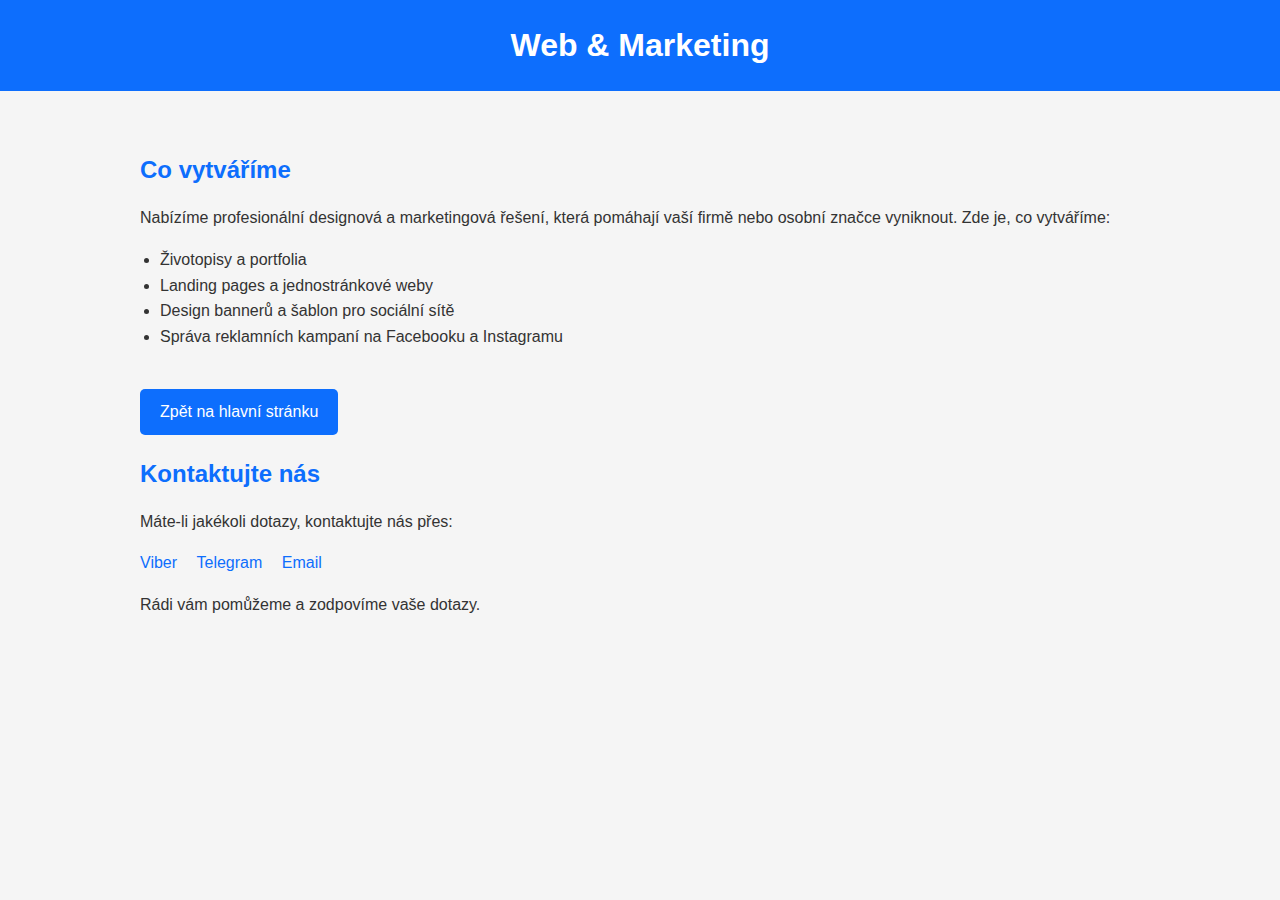
<file: international/cz.html>
<!DOCTYPE html>
<html lang="cs">

<head>
    <meta charset="UTF-8">
    <meta name="viewport" content="width=device-width, initial-scale=1.0">
    <meta name="description"
        content="Vytváříme životopisy, portfolia, landing pages, bannery a šablony pro sociální sítě a spravujeme reklamy na Facebooku a Instagramu. Profesionální designové a marketingové služby.">
    <meta name="robots" content="index, follow">
    <title>Web & Marketing služby - Čeština</title>
    <style>
        body {
            font-family: Arial, sans-serif;
            margin: 0;
            padding: 0;
            line-height: 1.6;
            background: #f5f5f5;
            color: #333;
        }

        header {
            background: #0d6efd;
            color: white;
            padding: 20px 0;
            text-align: center;
        }

        header h1 {
            margin: 0;
            font-size: 2em;
        }

        main {
            padding: 40px 20px;
            max-width: 1000px;
            margin: 0 auto;
        }

        section {
            margin-bottom: 40px;
        }

        h2 {
            color: #0d6efd;
            margin-bottom: 15px;
        }

        p {
            margin-bottom: 15px;
        }

        ul {
            list-style: disc;
            padding-left: 20px;
            margin-bottom: 20px;
        }

        .btn {
            display: inline-block;
            padding: 10px 20px;
            background: #0d6efd;
            color: white;
            text-decoration: none;
            border-radius: 5px;
            transition: 0.3s;
        }

        .btn:hover {
            background: #084298;
        }

        .contacts a {
            display: inline-block;
            margin-right: 15px;
            color: #0d6efd;
            text-decoration: none;
        }

        .contacts a:hover {
            text-decoration: underline;
        }
    </style>
</head>

<body>
    <header>
        <h1>Web & Marketing</h1>
    </header>
    <main>
        <section>
            <h2>Co vytváříme</h2>
            <p>Nabízíme profesionální designová a marketingová řešení, která pomáhají vaší firmě nebo osobní značce
                vyniknout.
                Zde je, co vytváříme:</p>
            <ul>
                <li>Životopisy a portfolia</li>
                <li>Landing pages a jednostránkové weby</li>
                <li>Design bannerů a šablon pro sociální sítě</li>
                <li>Správa reklamních kampaní na Facebooku a Instagramu</li>
            </ul>
        </section>
        <a href="../index.html" class="btn">Zpět na hlavní stránku</a>
        </section>
        <section>
            <h2>Kontaktujte nás</h2>
            <p>Máte-li jakékoli dotazy, kontaktujte nás přes:</p>
            <div class="contacts">
                <a href="viber://chat?number=+380661391932">Viber</a>
                <a href="https://t.me/Viktor_freelancer_recruiting_pit" target="_blank">Telegram</a>
                <a href="mailto:webstartstudio978@gmail.com">Email</a>
            </div>
            <p>Rádi vám pomůžeme a zodpovíme vaše dotazy.</p>
        </section>
    </main>
</body>

</html>
</file>
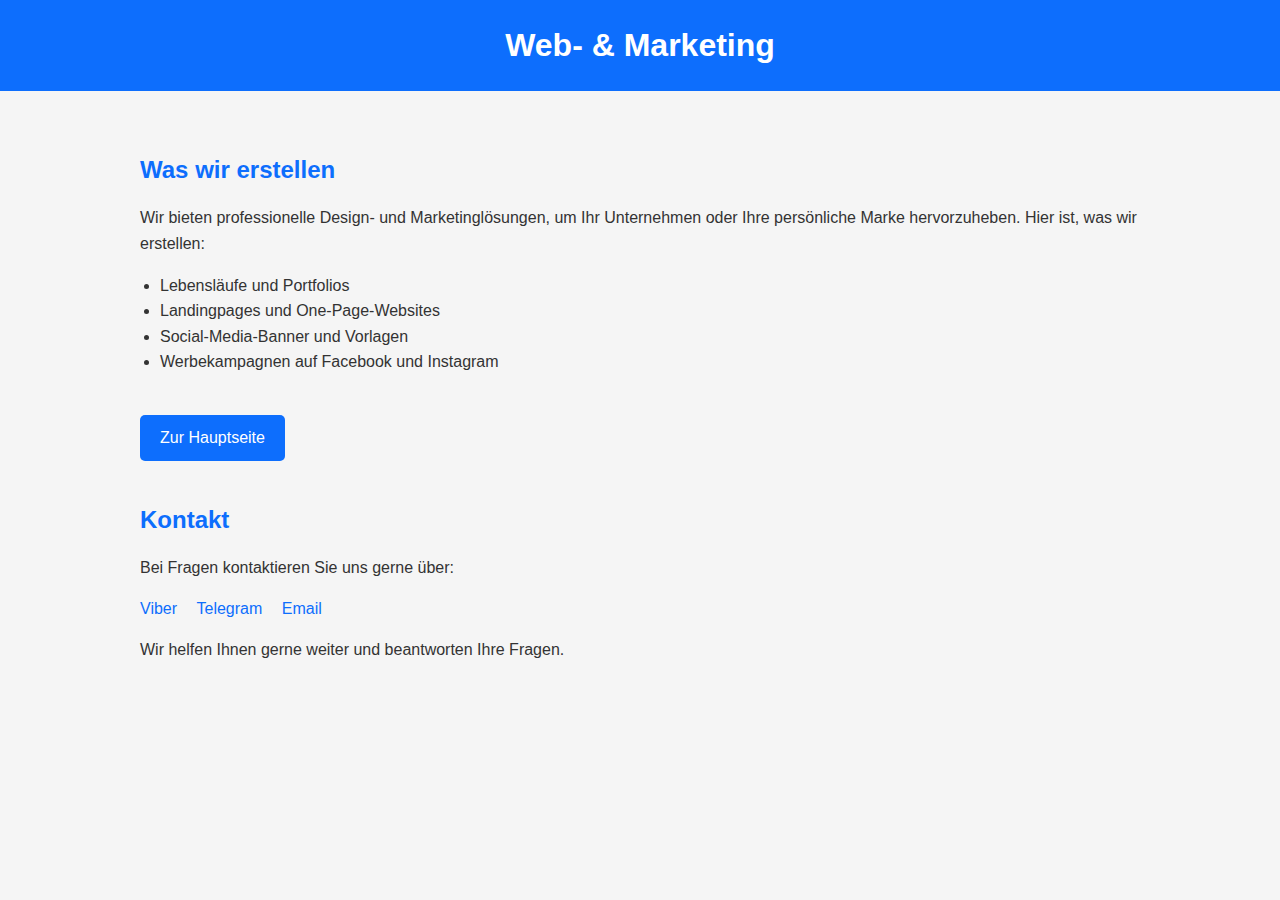
<file: international/de.html>
<!DOCTYPE html>
<html lang="de">

<head>
    <meta charset="UTF-8">
    <meta name="viewport" content="width=device-width, initial-scale=1.0">
    <meta name="description"
        content="Wir erstellen Lebensläufe, Portfolios, Landingpages, Social-Media-Banner und Vorlagen und schalten Werbung auf Facebook und Instagram. Professionelle Design- und Marketing-Dienstleistungen.">
    <meta name="robots" content="index, follow">
    <title>Web- & Marketing-Dienste - Deutsch</title>
    <style>
        body {
            font-family: Arial, sans-serif;
            margin: 0;
            padding: 0;
            line-height: 1.6;
            background: #f5f5f5;
            color: #333;
        }

        header {
            background: #0d6efd;
            color: white;
            padding: 20px 0;
            text-align: center;
        }

        header h1 {
            margin: 0;
            font-size: 2em;
        }

        main {
            padding: 40px 20px;
            max-width: 1000px;
            margin: 0 auto;
        }

        section {
            margin-bottom: 40px;
        }

        h2 {
            color: #0d6efd;
            margin-bottom: 15px;
        }

        p {
            margin-bottom: 15px;
        }

        ul {
            list-style: disc;
            padding-left: 20px;
            margin-bottom: 20px;
        }

        .btn {
            display: inline-block;
            padding: 10px 20px;
            background: #0d6efd;
            color: white;
            text-decoration: none;
            border-radius: 5px;
            transition: 0.3s;
        }

        .btn:hover {
            background: #084298;
        }

        .contacts a {
            display: inline-block;
            margin-right: 15px;
            color: #0d6efd;
            text-decoration: none;
        }

        .contacts a:hover {
            text-decoration: underline;
        }
    </style>
</head>

<body>
    <header>
        <h1>Web- & Marketing</h1>
    </header>
    <main>
        <section>
            <section>
                <h2>Was wir erstellen</h2>
                <p>Wir bieten professionelle Design- und Marketinglösungen, um Ihr Unternehmen oder Ihre persönliche
                    Marke
                    hervorzuheben. Hier ist, was wir erstellen:</p>
                <ul>
                    <li>Lebensläufe und Portfolios</li>
                    <li>Landingpages und One-Page-Websites</li>
                    <li>Social-Media-Banner und Vorlagen</li>
                    <li>Werbekampagnen auf Facebook und Instagram</li>
                </ul>
            </section>
            <a href="../index.html" class="btn">Zur Hauptseite</a>
        </section>
        <section>
            <h2>Kontakt</h2>
            <p>Bei Fragen kontaktieren Sie uns gerne über:</p>
            <div class="contacts">
                <a href="viber://chat?number=+380661391932">Viber</a>
                <a href="https://t.me/Viktor_freelancer_recruiting_pit" target="_blank">Telegram</a>
                <a href="mailto:webstartstudio978@gmail.com">Email</a>
            </div>
            <p>Wir helfen Ihnen gerne weiter und beantworten Ihre Fragen.</p>
        </section>
    </main>
</body>

</html>
</file>
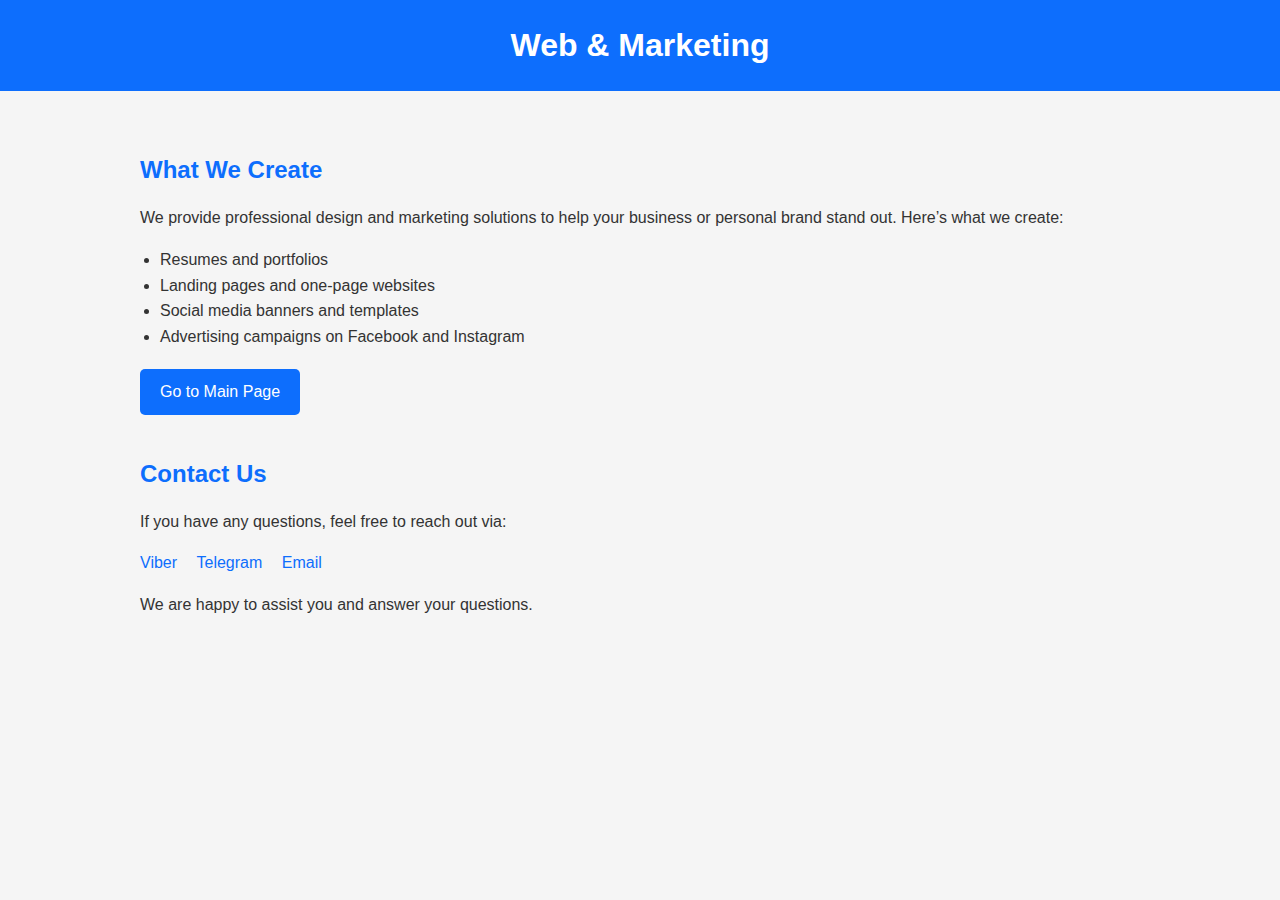
<file: international/en.html>
<!DOCTYPE html>
<html lang="en">

<head>
    <meta charset="UTF-8">
    <meta name="viewport" content="width=device-width, initial-scale=1.0">
    <meta name="description"
        content="We create resumes, portfolios, landing pages, social media banners and templates, and run ads on Facebook and Instagram. Professional design and marketing services.">
    <meta name="robots" content="index, follow">
    <title>Web & Marketing Services - English</title>
    <style>
        body {
            font-family: Arial, sans-serif;
            margin: 0;
            padding: 0;
            line-height: 1.6;
            background-color: #f5f5f5;
            color: #333;
        }

        header {
            background-color: #0d6efd;
            color: white;
            padding: 20px 0;
            text-align: center;
        }

        header h1 {
            margin: 0;
            font-size: 2em;
        }

        main {
            padding: 40px 20px;
            max-width: 1000px;
            margin: 0 auto;
        }

        section {
            margin-bottom: 40px;
        }

        h2 {
            color: #0d6efd;
            margin-bottom: 15px;
        }

        p {
            margin-bottom: 15px;
        }

        ul {
            list-style: disc;
            padding-left: 20px;
            margin-bottom: 20px;
        }

        .btn {
            display: inline-block;
            padding: 10px 20px;
            background-color: #0d6efd;
            color: white;
            text-decoration: none;
            border-radius: 5px;
            transition: background-color 0.3s ease;
        }

        .btn:hover {
            background-color: #084298;
        }

        .contacts a {
            display: inline-block;
            margin-right: 15px;
            color: #0d6efd;
            text-decoration: none;
        }

        .contacts a:hover {
            text-decoration: underline;
        }
    </style>
</head>

<body>

    <header>
        <h1>Web & Marketing</h1>
    </header>

    <main>

        <section>
            <h2>What We Create</h2>
            <p>We provide professional design and marketing solutions to help your business or personal brand stand out.
                Here’s what we create:</p>
            <ul>
                <li>Resumes and portfolios</li>
                <li>Landing pages and one-page websites</li>
                <li>Social media banners and templates</li>
                <li>Advertising campaigns on Facebook and Instagram</li>
            </ul>
            <a href="../index.html" class="btn">Go to Main Page</a>
        </section>

        <section>
            <h2>Contact Us</h2>
            <p>If you have any questions, feel free to reach out via:</p>
            <div class="contacts">
                <a href="viber://chat?number=+380661391932">Viber</a>
                <a href="https://t.me/Viktor_freelancer_recruiting_pit" target="_blank">Telegram</a>
                <a href="mailto:webstartstudio978@gmail.com">Email</a>
            </div>
            <p>We are happy to assist you and answer your questions.</p>
        </section>

    </main>

</body>

</html>
</file>
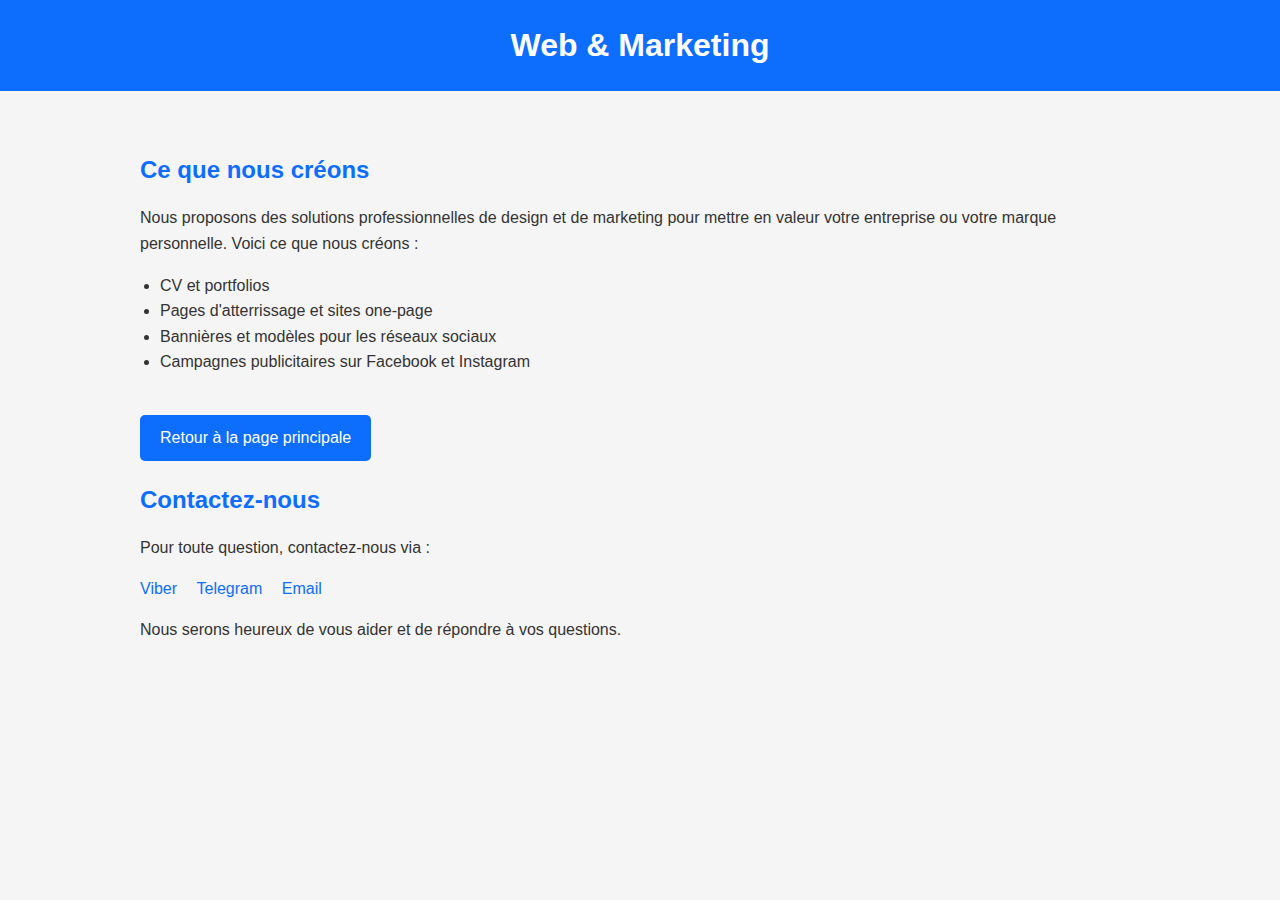
<file: international/fr.html>
<!DOCTYPE html>
<html lang="fr">

<head>
    <meta charset="UTF-8">
    <meta name="viewport" content="width=device-width, initial-scale=1.0">
    <meta name="description"
        content="Nous créons des CV, portfolios, pages d'atterrissage, bannières et modèles pour les réseaux sociaux, et gérons les publicités sur Facebook et Instagram. Services professionnels de design et marketing.">
    <meta name="robots" content="index, follow">
    <title>Services Web & Marketing - Français</title>
    <style>
        body {
            font-family: Arial, sans-serif;
            margin: 0;
            padding: 0;
            line-height: 1.6;
            background: #f5f5f5;
            color: #333;
        }

        header {
            background: #0d6efd;
            color: white;
            padding: 20px 0;
            text-align: center;
        }

        header h1 {
            margin: 0;
            font-size: 2em;
        }

        main {
            padding: 40px 20px;
            max-width: 1000px;
            margin: 0 auto;
        }

        section {
            margin-bottom: 40px;
        }

        h2 {
            color: #0d6efd;
            margin-bottom: 15px;
        }

        p {
            margin-bottom: 15px;
        }

        ul {
            list-style: disc;
            padding-left: 20px;
            margin-bottom: 20px;
        }

        .btn {
            display: inline-block;
            padding: 10px 20px;
            background: #0d6efd;
            color: white;
            text-decoration: none;
            border-radius: 5px;
            transition: 0.3s;
        }

        .btn:hover {
            background: #084298;
        }

        .contacts a {
            display: inline-block;
            margin-right: 15px;
            color: #0d6efd;
            text-decoration: none;
        }

        .contacts a:hover {
            text-decoration: underline;
        }
    </style>
</head>

<body>
    <header>
        <h1> Web & Marketing</h1>
    </header>
    <main>
        <section>
            <h2>Ce que nous créons</h2>
            <p>Nous proposons des solutions professionnelles de design et de marketing pour mettre en valeur votre
                entreprise ou
                votre marque personnelle. Voici ce que nous créons :</p>
            <ul>
                <li>CV et portfolios</li>
                <li>Pages d'atterrissage et sites one-page</li>
                <li>Bannières et modèles pour les réseaux sociaux</li>
                <li>Campagnes publicitaires sur Facebook et Instagram</li>
            </ul>
        </section>
        <a href="../index.html" class="btn">Retour à la page principale</a>
        </section>
        <section>
            <h2>Contactez-nous</h2>
            <p>Pour toute question, contactez-nous via :</p>
            <div class="contacts">
                <a href="viber://chat?number=+380661391932">Viber</a>
                <a href="https://t.me/Viktor_freelancer_recruiting_pit" target="_blank">Telegram</a>
                <a href="mailto:webstartstudio978@gmail.com">Email</a>
            </div>
            <p>Nous serons heureux de vous aider et de répondre à vos questions.</p>
        </section>
    </main>
</body>

</html>
</file>
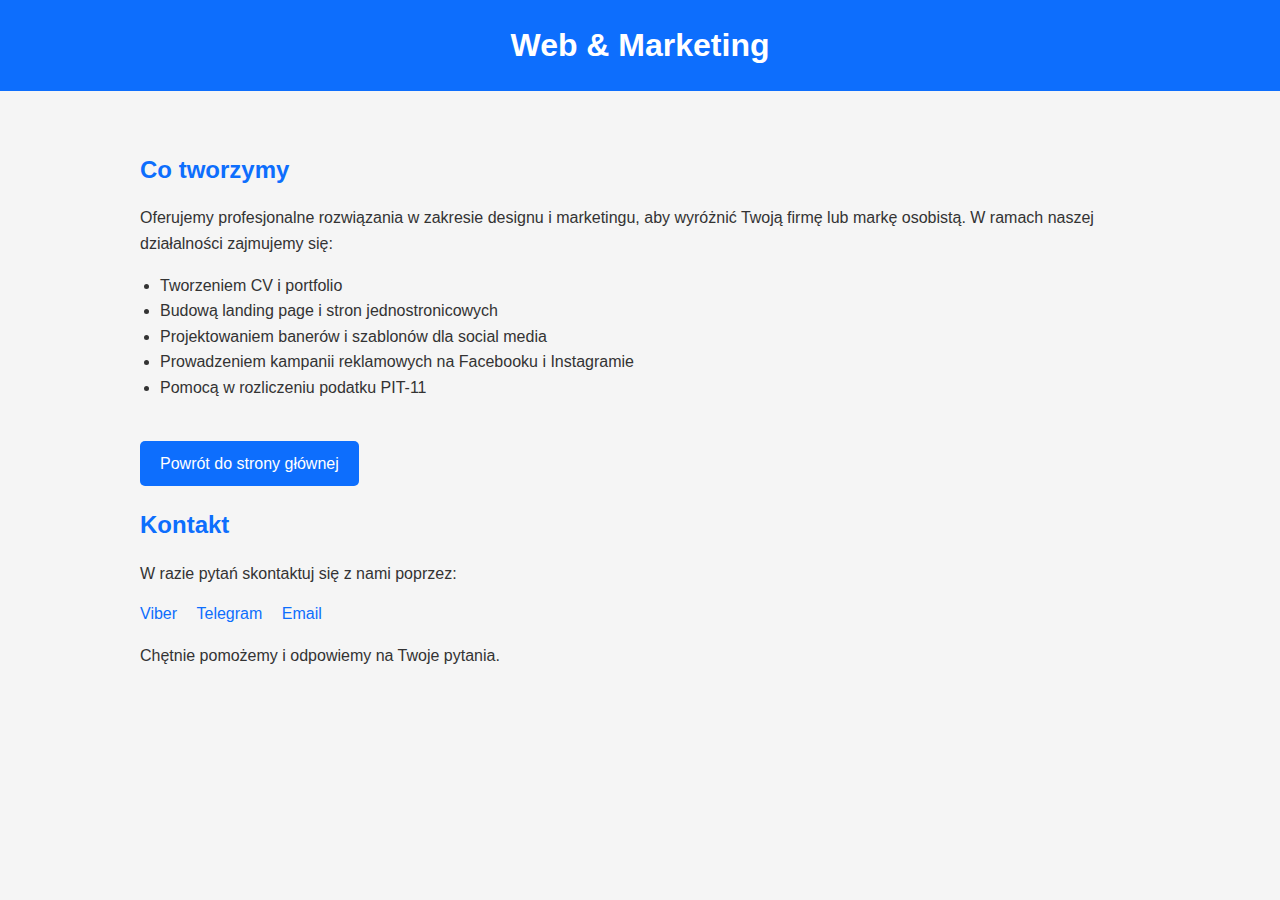
<file: international/pl.html>
<!DOCTYPE html>
<html lang="pl">

<head>
    <meta charset="UTF-8">
    <meta name="viewport" content="width=device-width, initial-scale=1.0">
    <meta name="description"
        content="Tworzymy CV, portfolio, strony landingowe, banery i szablony do social media, prowadzimy reklamy na Facebooku i Instagramie oraz pomagamy w zwrocie podatku PIT-11. Profesjonalne usługi w zakresie designu i marketingu.">
    <meta name="robots" content="index, follow">
    <title>Usługi Web & Marketing - Polski</title>
    <style>
        body {
            font-family: Arial, sans-serif;
            margin: 0;
            padding: 0;
            line-height: 1.6;
            background: #f5f5f5;
            color: #333;
        }

        header {
            background: #0d6efd;
            color: white;
            padding: 20px 0;
            text-align: center;
        }

        header h1 {
            margin: 0;
            font-size: 2em;
        }

        main {
            padding: 40px 20px;
            max-width: 1000px;
            margin: 0 auto;
        }

        section {
            margin-bottom: 40px;
        }

        h2 {
            color: #0d6efd;
            margin-bottom: 15px;
        }

        p {
            margin-bottom: 15px;
        }

        ul {
            list-style: disc;
            padding-left: 20px;
            margin-bottom: 20px;
        }

        .btn {
            display: inline-block;
            padding: 10px 20px;
            background: #0d6efd;
            color: white;
            text-decoration: none;
            border-radius: 5px;
            transition: 0.3s;
        }

        .btn:hover {
            background: #084298;
        }

        .contacts a {
            display: inline-block;
            margin-right: 15px;
            color: #0d6efd;
            text-decoration: none;
        }

        .contacts a:hover {
            text-decoration: underline;
        }
    </style>
</head>

<body>
    <header>
        <h1>Web & Marketing</h1>
    </header>
    <main>
        <section>
            <h2>Co tworzymy</h2>
            <p>Oferujemy profesjonalne rozwiązania w zakresie designu i marketingu, aby wyróżnić Twoją firmę lub markę
                osobistą. W ramach naszej działalności zajmujemy się:</p>
            <ul>
                <li>Tworzeniem CV i portfolio</li>
                <li>Budową landing page i stron jednostronicowych</li>
                <li>Projektowaniem banerów i szablonów dla social media</li>
                <li>Prowadzeniem kampanii reklamowych na Facebooku i Instagramie</li>
                <li>Pomocą w rozliczeniu podatku PIT-11</li>
            </ul>
        </section>
        <a href="../index.html" class="btn">Powrót do strony głównej</a>
        </section>
        <section>
            <h2>Kontakt</h2>
            <p>W razie pytań skontaktuj się z nami poprzez:</p>
            <div class="contacts">
                <a href="viber://chat?number=+380661391932">Viber</a>
                <a href="https://t.me/Viktor_freelancer_recruiting_pit" target="_blank">Telegram</a>
                <a href="mailto:webstartstudio978@gmail.com">Email</a>
            </div>
            <p>Chętnie pomożemy i odpowiemy na Twoje pytania.</p>
        </section>
    </main>
</body>

</html>
</file>
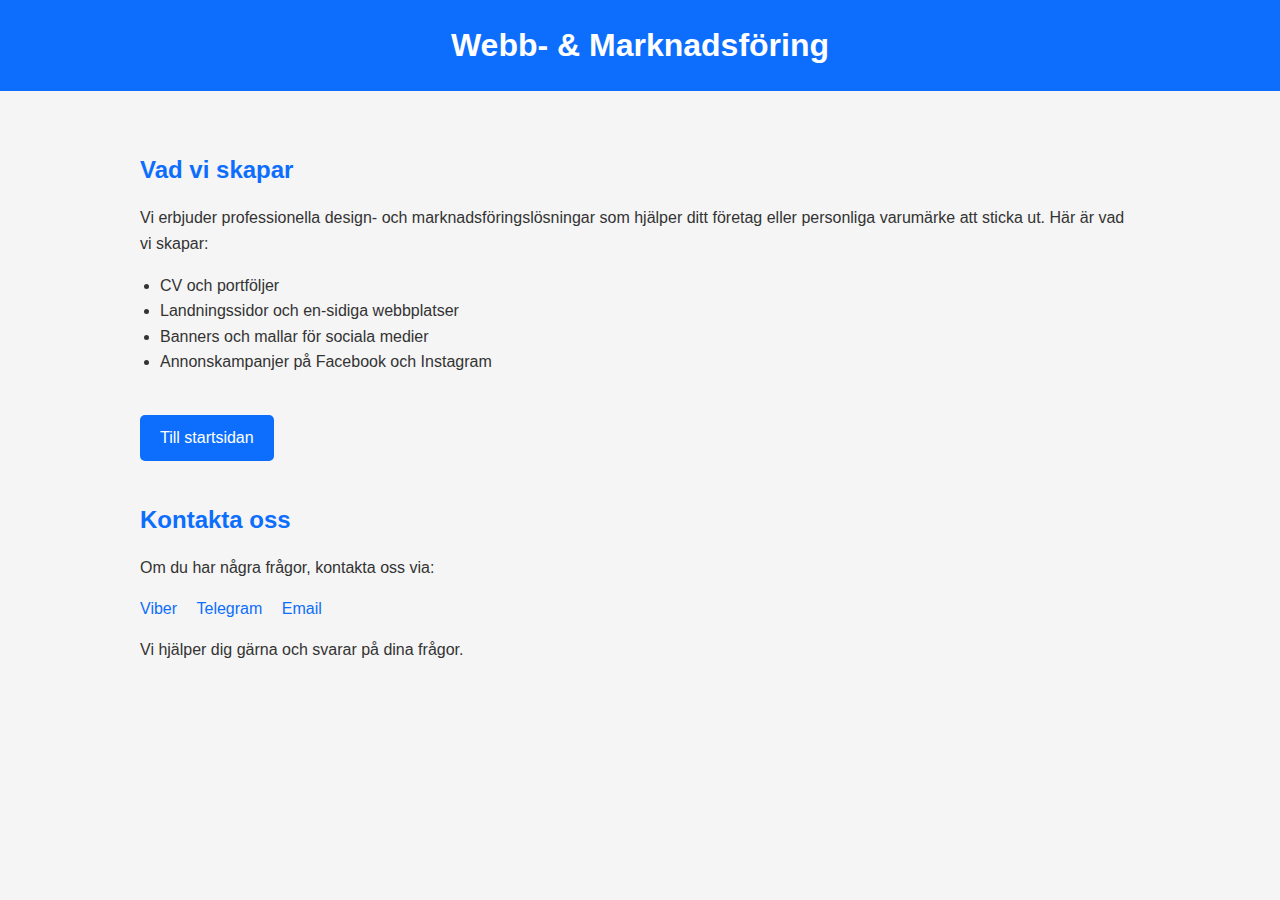
<file: international/se.html>
<!DOCTYPE html>
<html lang="sv">

<head>
    <meta charset="UTF-8">
    <meta name="viewport" content="width=device-width, initial-scale=1.0">
    <meta name="description"
        content="Vi skapar CV:n, portföljer, landningssidor, banners och mallar för sociala medier samt kör annonser på Facebook och Instagram. Professionella design- och marknadsföringstjänster.">
    <meta name="robots" content="index, follow">
    <title>Webb- & Marknadsföringstjänster - Svenska</title>
    <style>
        body {
            font-family: Arial, sans-serif;
            margin: 0;
            padding: 0;
            line-height: 1.6;
            background: #f5f5f5;
            color: #333;
        }

        header {
            background: #0d6efd;
            color: white;
            padding: 20px 0;
            text-align: center;
        }

        header h1 {
            margin: 0;
            font-size: 2em;
        }

        main {
            padding: 40px 20px;
            max-width: 1000px;
            margin: 0 auto;
        }

        section {
            margin-bottom: 40px;
        }

        h2 {
            color: #0d6efd;
            margin-bottom: 15px;
        }

        p {
            margin-bottom: 15px;
        }

        ul {
            list-style: disc;
            padding-left: 20px;
            margin-bottom: 20px;
        }

        .btn {
            display: inline-block;
            padding: 10px 20px;
            background: #0d6efd;
            color: white;
            text-decoration: none;
            border-radius: 5px;
            transition: 0.3s;
        }

        .btn:hover {
            background: #084298;
        }

        .contacts a {
            display: inline-block;
            margin-right: 15px;
            color: #0d6efd;
            text-decoration: none;
        }

        .contacts a:hover {
            text-decoration: underline;
        }
    </style>
</head>

<body>
    <header>
        <h1>Webb- & Marknadsföring</h1>
    </header>
    <main>
        <section>
            <section>
                <h2>Vad vi skapar</h2>
                <p>Vi erbjuder professionella design- och marknadsföringslösningar som hjälper ditt företag eller
                    personliga
                    varumärke att sticka ut. Här är vad vi skapar:</p>
                <ul>
                    <li>CV och portföljer</li>
                    <li>Landningssidor och en-sidiga webbplatser</li>
                    <li>Banners och mallar för sociala medier</li>
                    <li>Annonskampanjer på Facebook och Instagram</li>
                </ul>
            </section>
            <a href="../index.html" class="btn">Till startsidan</a>
        </section>
        <section>
            <h2>Kontakta oss</h2>
            <p>Om du har några frågor, kontakta oss via:</p>
            <div class="contacts">
                <a href="viber://chat?number=+380661391932">Viber</a>
                <a href="https://t.me/Viktor_freelancer_recruiting_pit" target="_blank">Telegram</a>
                <a href="mailto:webstartstudio978@gmail.com">Email</a>
            </div>
            <p>Vi hjälper dig gärna och svarar på dina frågor.</p>
        </section>
    </main>
</body>

</html>
</file>
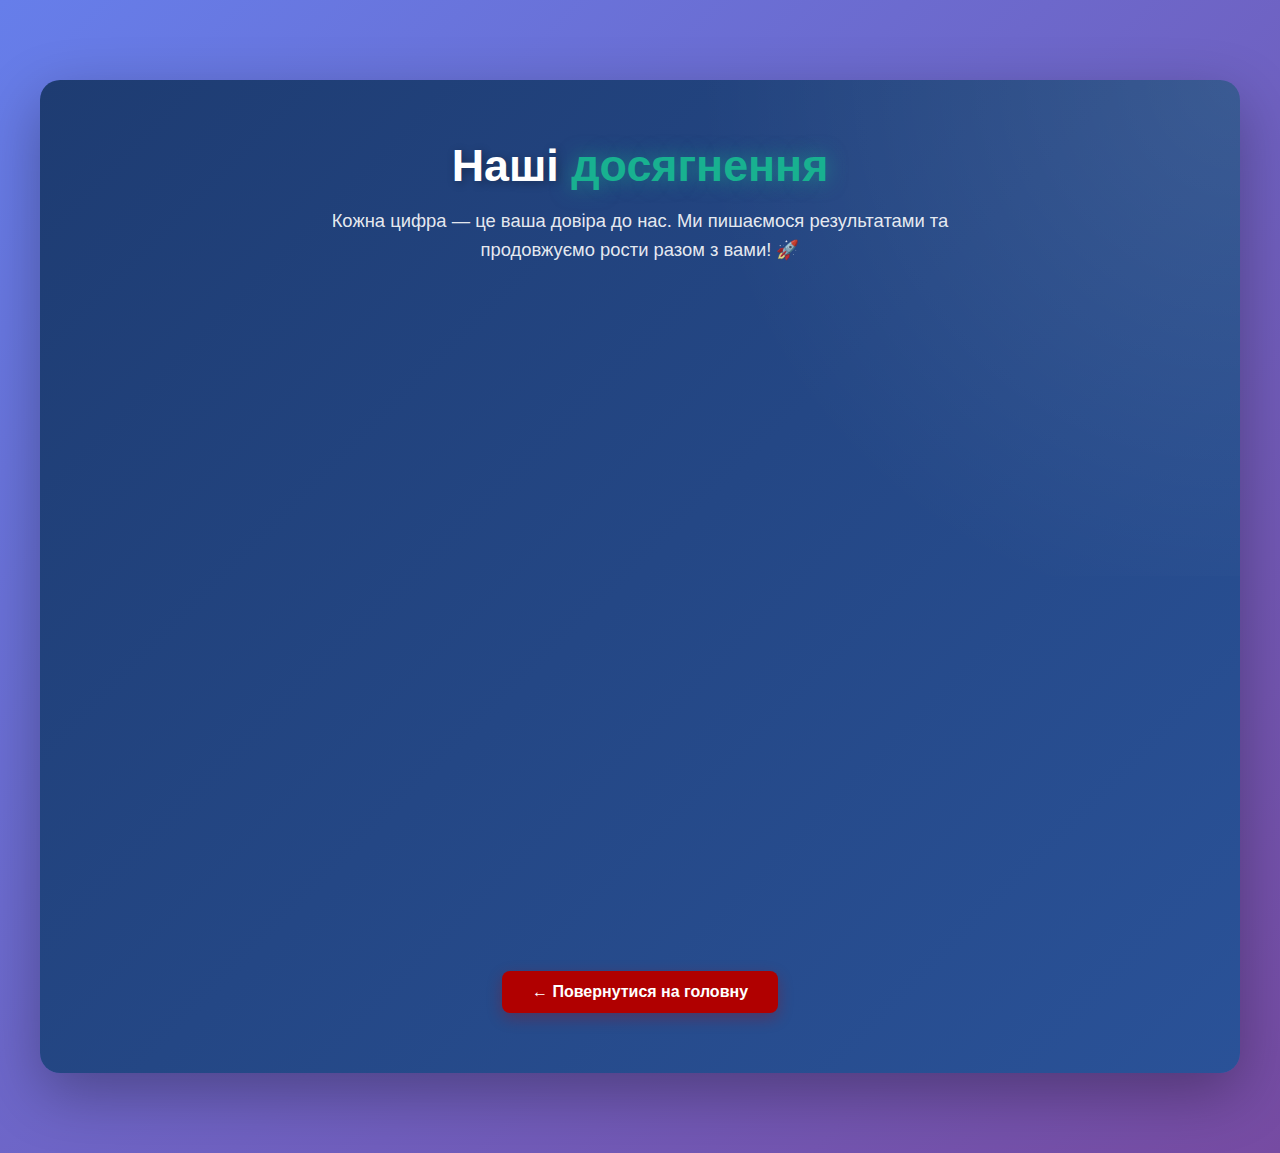
<file: pages/achievement.html>
<!DOCTYPE html>
<html lang="uk">

<head>
    <meta charset="UTF-8">
    <meta name="viewport" content="width=device-width, initial-scale=1.0">
    <title>Досягнення — WebStart Studio</title>

    <!-- SEO Метатеги -->
    <meta name="description"
        content="Переглянь досягнення WebStart Studio — успішні кейси, реалізовані проєкти та результати співпраці з клієнтами у сфері веброзробки та дизайну.">
    <meta name="keywords" content="досягнення, WebStart Studio, портфоліо, веброзробка, вебдизайн, кейси, проєкти">
    <meta name="robots" content="index, follow">

    <!-- Канонічний URL -->
    <link rel="canonical" href="https://scintillating-sunshine-94e986.netlify.app/achievements.html">

    <!-- Open Graph -->
    <meta property="og:title" content="Досягнення — WebStart Studio">
    <meta property="og:description"
        content="Ознайомся з успішними проєктами та досягненнями WebStart Studio у сфері веброзробки.">
    <meta property="og:image" content="https://scintillating-sunshine-94e986.netlify.app/branding/banner.webp">
    <meta property="og:image:width" content="1200">
    <meta property="og:image:height" content="630">
    <meta property="og:url" content="https://scintillating-sunshine-94e986.netlify.app/achievements.html">
    <meta property="og:type" content="website">
    <meta property="og:locale" content="uk_UA">

    <!-- Twitter Card -->
    <meta name="twitter:card" content="summary_large_image">
    <meta name="twitter:title" content="Досягнення — WebStart Studio">
    <meta name="twitter:description" content="Дізнайся про результати, реалізовані кейси та успіхи WebStart Studio.">
    <meta name="twitter:image" content="https://scintillating-sunshine-94e986.netlify.app/branding/banner.webp">

    <link rel="stylesheet" href="../other_styles/achievement.css">
    <link rel="icon" type="image/webp" href="../branding/favicon-32x32.webp">
    <link rel="alternate icon" type="image/png" href="../branding/favicon-32x32.png">

</head>

<body class="achievement-body">

    <!-- Секція: Досягнення та Цифри -->
    <section class="achievement-stats-section" id="achievement-stats">
        <h2 class="achievement-title">Наші <span class="achievement-highlight">досягнення</span></h2>
        <p class="achievement-intro">
            Кожна цифра — це ваша довіра до нас. Ми пишаємося результатами
            та продовжуємо рости разом з вами! 🚀
        </p>

        <div class="achievement-stats-grid">

            <!-- Статистика 1 -->
            <div class="achievement-stat-card">
                <span class="achievement-stat-icon">📊</span>
                <div class="achievement-stat-number" data-target="150">113</div>
                <div class="achievement-stat-label">Проєктів</div>
                <div class="achievement-stat-sublabel">виконано з 2025 року</div>
                <div class="achievement-stat-progress">
                    <div class="achievement-stat-progress-bar" style="--progress: 75%;"></div>
                </div>
            </div>

            <!-- Статистика 2 -->
            <div class="achievement-stat-card">
                <span class="achievement-stat-icon">👥</span>
                <div class="achievement-stat-number" data-target="120">37</div>
                <div class="achievement-stat-label">Учасників</div>
                <div class="achievement-stat-sublabel">задоволених результатом</div>
                <div class="achievement-stat-progress">
                    <div class="achievement-stat-progress-bar" style="--progress: 95%;"></div>
                </div>
            </div>

            <!-- Статистика 3 -->
            <div class="achievement-stat-card">
                <span class="achievement-stat-icon">⚡</span>
                <div class="achievement-stat-number" data-target="48">48</div>
                <div class="achievement-stat-label">Годин</div>
                <div class="achievement-stat-sublabel">середній час виконання</div>
            </div>

            <!-- Статистика 4 -->
            <div class="achievement-stat-card">
                <span class="achievement-stat-icon">🌍</span>
                <div class="achievement-stat-number" data-target="8">3</div>
                <div class="achievement-stat-label">Країн</div>
                <div class="achievement-stat-sublabel">звідки звертаються учасники</div>
            </div>

            <!-- Статистика 5 -->
            <div class="achievement-stat-card">
                <span class="achievement-stat-icon">⭐</span>
                <div class="achievement-stat-number" data-target="98">87</div>
                <div class="achievement-stat-label">% Успіху</div>
                <div class="achievement-stat-sublabel">позитивних відгуків</div>
                <div class="achievement-stat-progress">
                    <div class="achievement-stat-progress-bar" style="--progress: 98%;"></div>
                </div>
            </div>

        </div>

        <!-- Кнопка повернення на головну -->
        <div class="achievement-back-btn-wrapper">
            <a href="../index.html" class="achievement-back-btn">← Повернутися на головну</a>
        </div>
    </section>

    <script src="../scripts/init.js"></script>

</body>

</html>
</file>
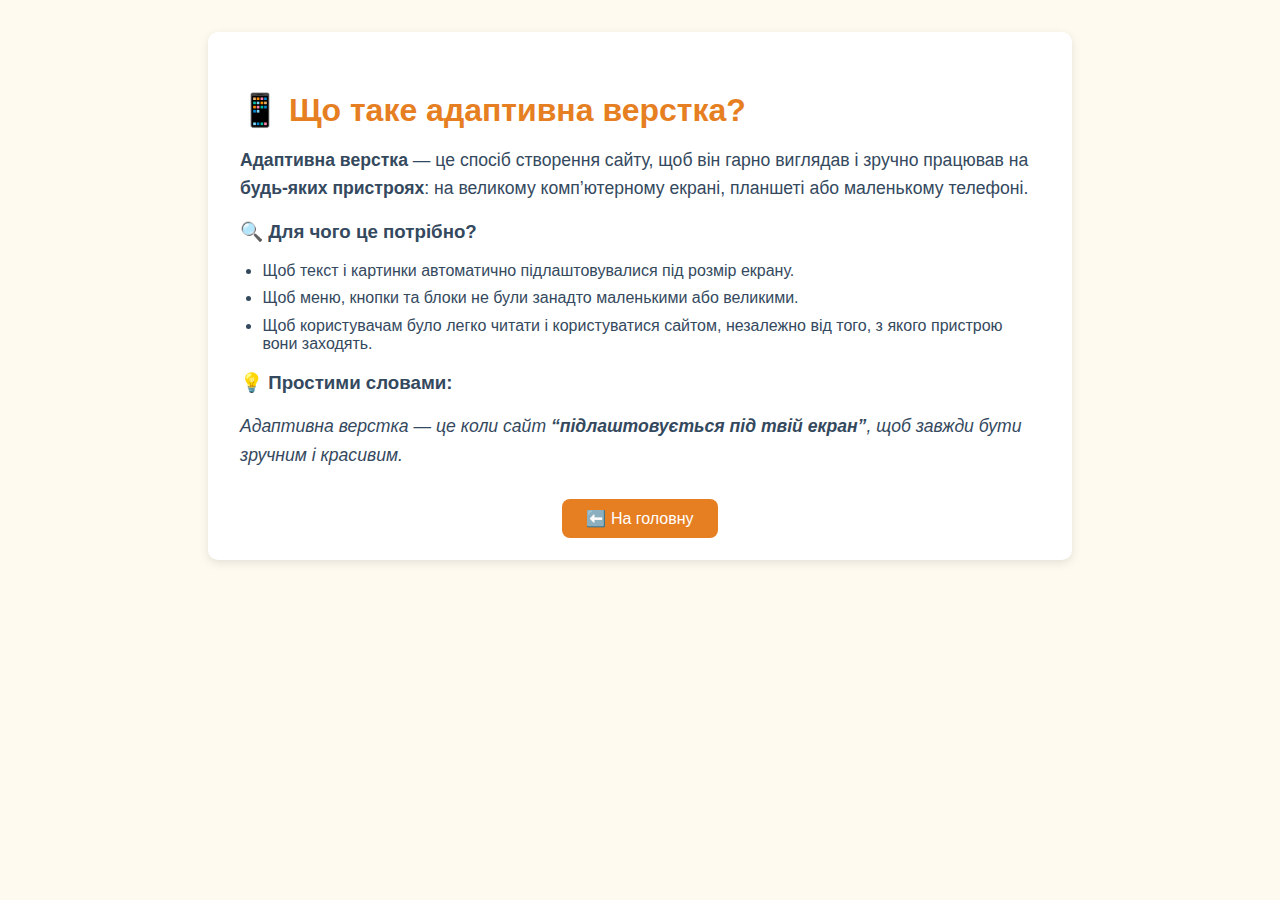
<file: pages/adaptive-info.html>
<!DOCTYPE html>
<html lang="uk">

<head>
    <meta charset="UTF-8">
    <meta name="viewport" content="width=device-width, initial-scale=1.0">
    <title>Що таке адаптивна верстка</title>

    <!-- SEO Метатеги -->
    <meta name="description"
        content="Дізнайся, що таке адаптивна верстка, як створювати сайти, які коректно відображаються на будь-яких пристроях та екранах. Практичні поради та приклади.">
    <meta name="keywords" content="адаптивна верстка, responsive design, веб-розробка, HTML, CSS, мобільні сайти">
    <meta name="robots" content="index, follow">
    <link rel="canonical" href="https://scintillating-sunshine-94e986.netlify.app/">

    <!-- Канонічний URL -->
    <link rel="canonical" href="https://scintillating-sunshine-94e986.netlify.app/adaptive-info.html">

    <!-- Open Graph для соцмереж -->
    <meta property="og:title" content="Що таке адаптивна верстка">
    <meta property="og:description"
        content="Дізнайся, що таке адаптивна верстка та як створювати сайти для будь-яких пристроїв та екранів.">
    <meta property="og:image" content="https://scintillating-sunshine-94e986.netlify.app/branding/banner.webp">
    <meta property="og:image:width" content="1200">
    <meta property="og:image:height" content="630">
    <meta property="og:url" content="https://scintillating-sunshine-94e986.netlify.app/">
    <meta property="og:type" content="website">
    <meta property="og:locale" content="uk_UA">

    <!-- Twitter Card -->
    <meta name="twitter:card" content="summary_large_image">
    <meta name="twitter:title" content="Що таке адаптивна верстка">
    <meta name="twitter:description"
        content="Дізнайся, що таке адаптивна верстка та як створювати сайти для будь-яких пристроїв та екранів.">
    <meta name="twitter:image" content="https://scintillating-sunshine-94e986.netlify.app/branding/banner.webp">

    <link rel="stylesheet" href="../other_styles/adaptive-info.css">
    <link rel="icon" type="image/webp" href="../branding/favicon-32x32.webp">
    <link rel="alternate icon" type="image/png" href="../branding/favicon-32x32.png">

</head>

<body class="adaptive-info-page">
    <div class="adaptive-container">
        <h2 class="adaptive-h2">📱 Що таке адаптивна верстка?</h2>
        <p class="adaptive-p"><strong>Адаптивна верстка</strong> — це спосіб створення сайту, щоб він гарно виглядав і
            зручно працював на
            <strong>будь-яких пристроях</strong>: на великому комп’ютерному екрані, планшеті або маленькому телефоні.
        </p>

        <h3 class="adaptive-h3">🔍 Для чого це потрібно?</h3>
        <ul class="adaptive-ul">
            <li class="adaptive-li">Щоб текст і картинки автоматично підлаштовувалися під розмір екрану.</li>
            <li class="adaptive-li">Щоб меню, кнопки та блоки не були занадто маленькими або великими.</li>
            <li class="adaptive-li">Щоб користувачам було легко читати і користуватися сайтом, незалежно від того, з
                якого пристрою вони
                заходять.</li>
        </ul>

        <h3 class="adaptive-h3">💡 Простими словами:</h3>
        <p class="adaptive-p"><em>Адаптивна верстка — це коли сайт <strong>“підлаштовується під твій екран”</strong>,
                щоб завжди бути
                зручним і красивим.</em></p>

        <div class="adaptive-button-container">
            <a href="../index.html" class="adaptive-home-button">⬅️ На головну</a>
        </div>
    </div>
</body>

</html>
</file>
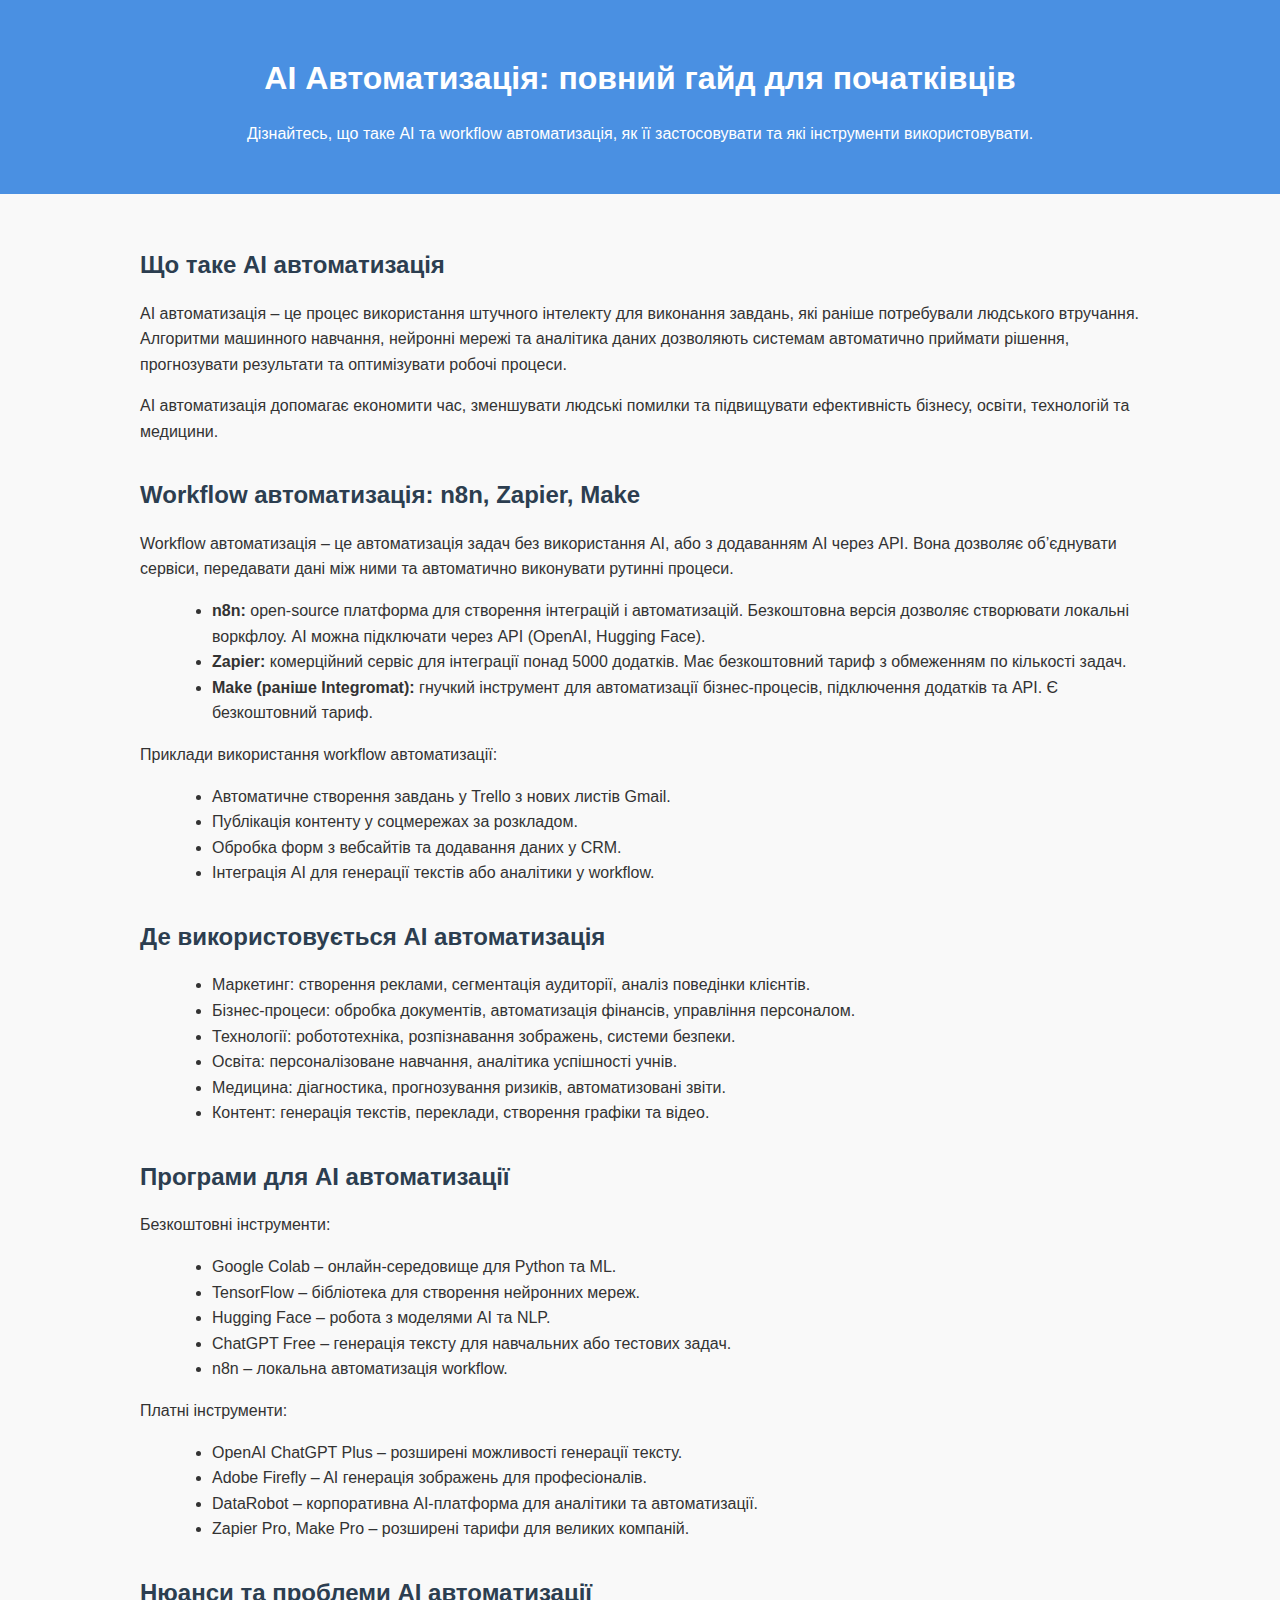
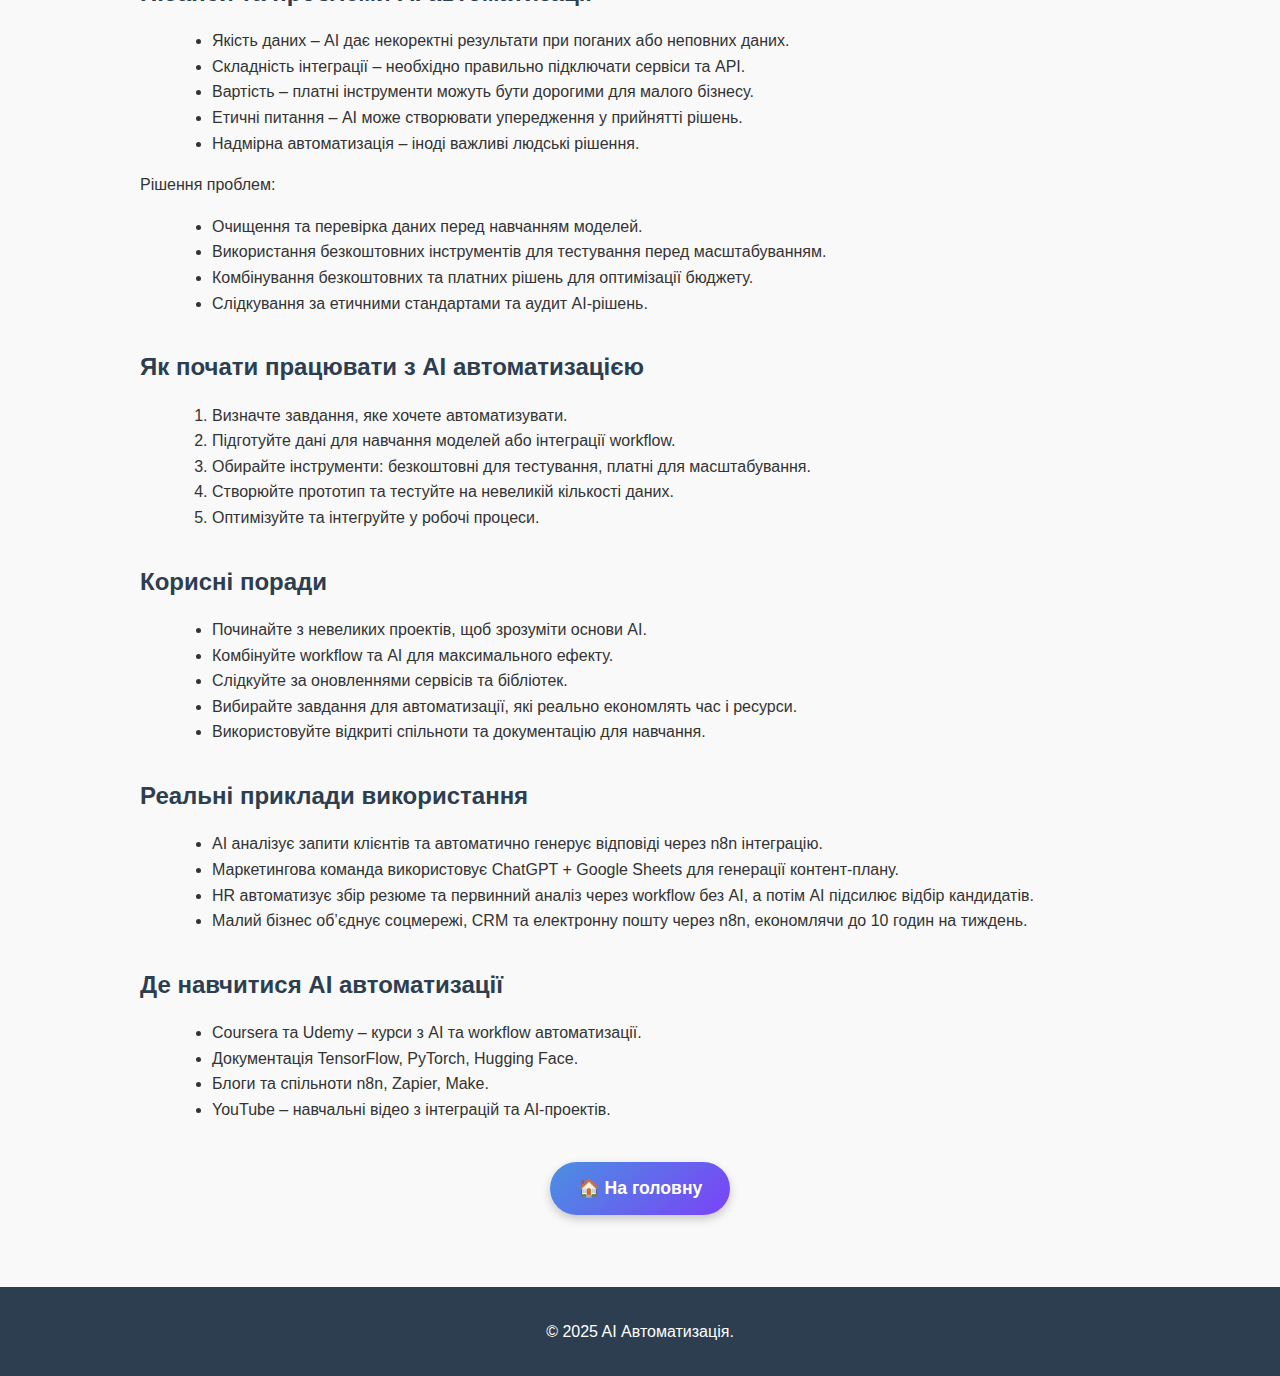
<file: pages/ai-automatization.html>
<!DOCTYPE html>
<html lang="uk">

<head>
    <meta charset="UTF-8">
    <meta name="viewport" content="width=device-width, initial-scale=1.0">

    <title>AI Автоматизація</title>

    <!-- 🔹 SEO Метатеги -->
    <meta name="description"
        content="Повний гайд з AI та workflow автоматизації для початківців. Дізнайтесь, що таке AI автоматизація, як її застосовувати, які програми використовувати, а також нюанси та проблеми роботи з ШІ.">
    <meta name="keywords"
        content="AI, автоматизація, workflow автоматизація, штучний інтелект, n8n, Make, Zapier, безкоштовні програми, платні програми, проблеми AI, OpenAI, ChatGPT, DataRobot">
    <meta name="author" content="WebStart Studio">
    <meta name="robots" content="index, follow">

    <!-- 🔹 Канонічний URL -->
    <link rel="canonical" href="https://scintillating-sunshine-94e986.netlify.app/ai-automatization.html">

    <!-- 🔹 Open Graph для соцмереж -->
    <meta property="og:title" content="AI Автоматизація — повний гайд для початківців">
    <meta property="og:description"
        content="Дізнайтесь, що таке AI автоматизація, як застосовувати workflow інструменти n8n, Zapier, Make та інші для бізнесу, маркетингу і роботи з даними.">
    <meta property="og:image" content="https://scintillating-sunshine-94e986.netlify.app/branding/banner.webp">
    <meta property="og:image:width" content="1200">
    <meta property="og:image:height" content="630">
    <meta property="og:url" content="https://scintillating-sunshine-94e986.netlify.app/ai-automatization.html">
    <meta property="og:type" content="article">
    <meta property="og:locale" content="uk_UA">

    <!-- 🔹 Twitter Card -->
    <meta name="twitter:card" content="summary_large_image">
    <meta name="twitter:title" content="AI Автоматизація — повний гайд для початківців">
    <meta name="twitter:description"
        content="Дізнайтесь, як автоматизувати бізнес-процеси за допомогою AI та інструментів workflow. Практичний гайд з прикладами та порадами.">
    <meta name="twitter:image" content="https://scintillating-sunshine-94e986.netlify.app/branding/banner.webp">

    <!-- 🔹 Підключення стилів та favicon -->
    <link rel="stylesheet" href="../other_styles/ai-automatization.css">
    <link rel="icon" type="image/webp" href="../branding/favicon-32x32.webp">
    <link rel="alternate icon" type="image/png" href="../branding/favicon-32x32.png">
</head>


<body>
    <header>
        <h1>AI Автоматизація: повний гайд для початківців</h1>
        <p>Дізнайтесь, що таке AI та workflow автоматизація, як її застосовувати та які інструменти використовувати.</p>
    </header>

    <main>
        <section id="intro">
            <h2>Що таке AI автоматизація</h2>
            <p>AI автоматизація – це процес використання штучного інтелекту для виконання завдань, які раніше
                потребували людського втручання. Алгоритми машинного навчання, нейронні мережі та аналітика даних
                дозволяють системам автоматично приймати рішення, прогнозувати результати та оптимізувати робочі
                процеси.</p>
            <p>AI автоматизація допомагає економити час, зменшувати людські помилки та підвищувати ефективність бізнесу,
                освіти, технологій та медицини.</p>
        </section>

        <section id="workflow">
            <h2>Workflow автоматизація: n8n, Zapier, Make</h2>
            <p>Workflow автоматизація – це автоматизація задач без використання AI, або з додаванням AI через API. Вона
                дозволяє об’єднувати сервіси, передавати дані між ними та автоматично виконувати рутинні процеси.</p>
            <ul>
                <li><strong>n8n:</strong> open-source платформа для створення інтеграцій і автоматизацій. Безкоштовна
                    версія дозволяє створювати локальні воркфлоу. AI можна підключати через API (OpenAI, Hugging Face).
                </li>
                <li><strong>Zapier:</strong> комерційний сервіс для інтеграції понад 5000 додатків. Має безкоштовний
                    тариф з обмеженням по кількості задач.</li>
                <li><strong>Make (раніше Integromat):</strong> гнучкий інструмент для автоматизації бізнес-процесів,
                    підключення додатків та API. Є безкоштовний тариф.</li>
            </ul>
            <p>Приклади використання workflow автоматизації:</p>
            <ul>
                <li>Автоматичне створення завдань у Trello з нових листів Gmail.</li>
                <li>Публікація контенту у соцмережах за розкладом.</li>
                <li>Обробка форм з вебсайтів та додавання даних у CRM.</li>
                <li>Інтеграція AI для генерації текстів або аналітики у workflow.</li>
            </ul>
        </section>

        <section id="applications">
            <h2>Де використовується AI автоматизація</h2>
            <ul>
                <li>Маркетинг: створення реклами, сегментація аудиторії, аналіз поведінки клієнтів.</li>
                <li>Бізнес-процеси: обробка документів, автоматизація фінансів, управління персоналом.</li>
                <li>Технології: робототехніка, розпізнавання зображень, системи безпеки.</li>
                <li>Освіта: персоналізоване навчання, аналітика успішності учнів.</li>
                <li>Медицина: діагностика, прогнозування ризиків, автоматизовані звіти.</li>
                <li>Контент: генерація текстів, переклади, створення графіки та відео.</li>
            </ul>
        </section>

        <section id="tools">
            <h2>Програми для AI автоматизації</h2>
            <p>Безкоштовні інструменти:</p>
            <ul>
                <li>Google Colab – онлайн-середовище для Python та ML.</li>
                <li>TensorFlow – бібліотека для створення нейронних мереж.</li>
                <li>Hugging Face – робота з моделями AI та NLP.</li>
                <li>ChatGPT Free – генерація тексту для навчальних або тестових задач.</li>
                <li>n8n – локальна автоматизація workflow.</li>
            </ul>
            <p>Платні інструменти:</p>
            <ul>
                <li>OpenAI ChatGPT Plus – розширені можливості генерації тексту.</li>
                <li>Adobe Firefly – AI генерація зображень для професіоналів.</li>
                <li>DataRobot – корпоративна AI-платформа для аналітики та автоматизації.</li>
                <li>Zapier Pro, Make Pro – розширені тарифи для великих компаній.</li>
            </ul>
        </section>

        <section id="challenges">
            <h2>Нюанси та проблеми AI автоматизації</h2>
            <ul>
                <li>Якість даних – AI дає некоректні результати при поганих або неповних даних.</li>
                <li>Складність інтеграції – необхідно правильно підключати сервіси та API.</li>
                <li>Вартість – платні інструменти можуть бути дорогими для малого бізнесу.</li>
                <li>Етичні питання – AI може створювати упередження у прийнятті рішень.</li>
                <li>Надмірна автоматизація – іноді важливі людські рішення.</li>
            </ul>
            <p>Рішення проблем:</p>
            <ul>
                <li>Очищення та перевірка даних перед навчанням моделей.</li>
                <li>Використання безкоштовних інструментів для тестування перед масштабуванням.</li>
                <li>Комбінування безкоштовних та платних рішень для оптимізації бюджету.</li>
                <li>Слідкування за етичними стандартами та аудит AI-рішень.</li>
            </ul>
        </section>

        <section id="getting-started">
            <h2>Як почати працювати з AI автоматизацією</h2>
            <ol>
                <li>Визначте завдання, яке хочете автоматизувати.</li>
                <li>Підготуйте дані для навчання моделей або інтеграції workflow.</li>
                <li>Обирайте інструменти: безкоштовні для тестування, платні для масштабування.</li>
                <li>Створюйте прототип та тестуйте на невеликій кількості даних.</li>
                <li>Оптимізуйте та інтегруйте у робочі процеси.</li>
            </ol>
        </section>

        <section id="tips">
            <h2>Корисні поради</h2>
            <ul>
                <li>Починайте з невеликих проектів, щоб зрозуміти основи AI.</li>
                <li>Комбінуйте workflow та AI для максимального ефекту.</li>
                <li>Слідкуйте за оновленнями сервісів та бібліотек.</li>
                <li>Вибирайте завдання для автоматизації, які реально економлять час і ресурси.</li>
                <li>Використовуйте відкриті спільноти та документацію для навчання.</li>
            </ul>
        </section>

        <section id="examples">
            <h2>Реальні приклади використання</h2>
            <ul>
                <li>AI аналізує запити клієнтів та автоматично генерує відповіді через n8n інтеграцію.</li>
                <li>Маркетингова команда використовує ChatGPT + Google Sheets для генерації контент-плану.</li>
                <li>HR автоматизує збір резюме та первинний аналіз через workflow без AI, а потім AI підсилює відбір
                    кандидатів.</li>
                <li>Малий бізнес об’єднує соцмережі, CRM та електронну пошту через n8n, економлячи до 10 годин на
                    тиждень.</li>
            </ul>
        </section>

        <section id="learning-resources">
            <h2>Де навчитися AI автоматизації</h2>
            <ul>
                <li>Coursera та Udemy – курси з AI та workflow автоматизації.</li>
                <li>Документація TensorFlow, PyTorch, Hugging Face.</li>
                <li>Блоги та спільноти n8n, Zapier, Make.</li>
                <li>YouTube – навчальні відео з інтеграцій та AI-проектів.</li>
            </ul>
        </section>

        <div class="back-home-container">
            <a href="../index.html" class="back-home-btn">🏠 На головну</a>
        </div>

    </main>

    <footer>
        <p>&copy; 2025 AI Автоматизація.</p>
    </footer>
</body>

</html>
</file>
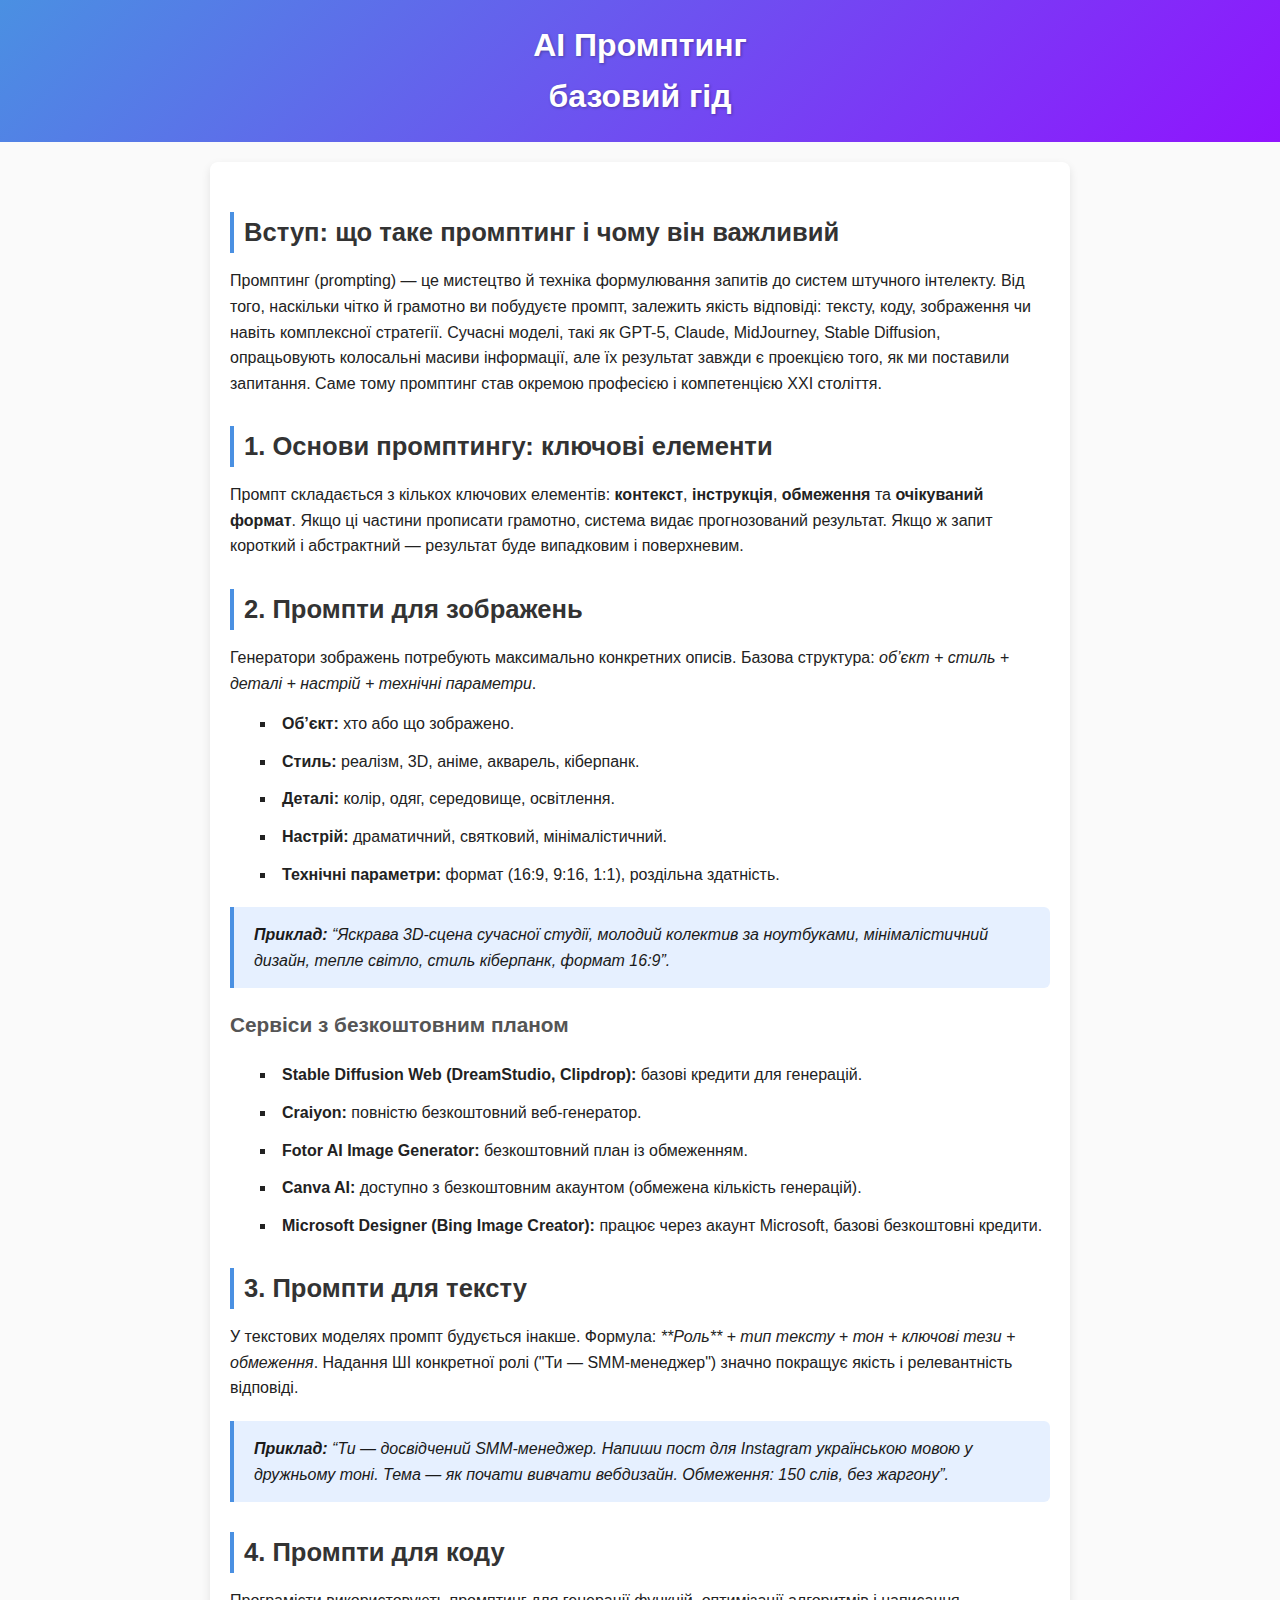
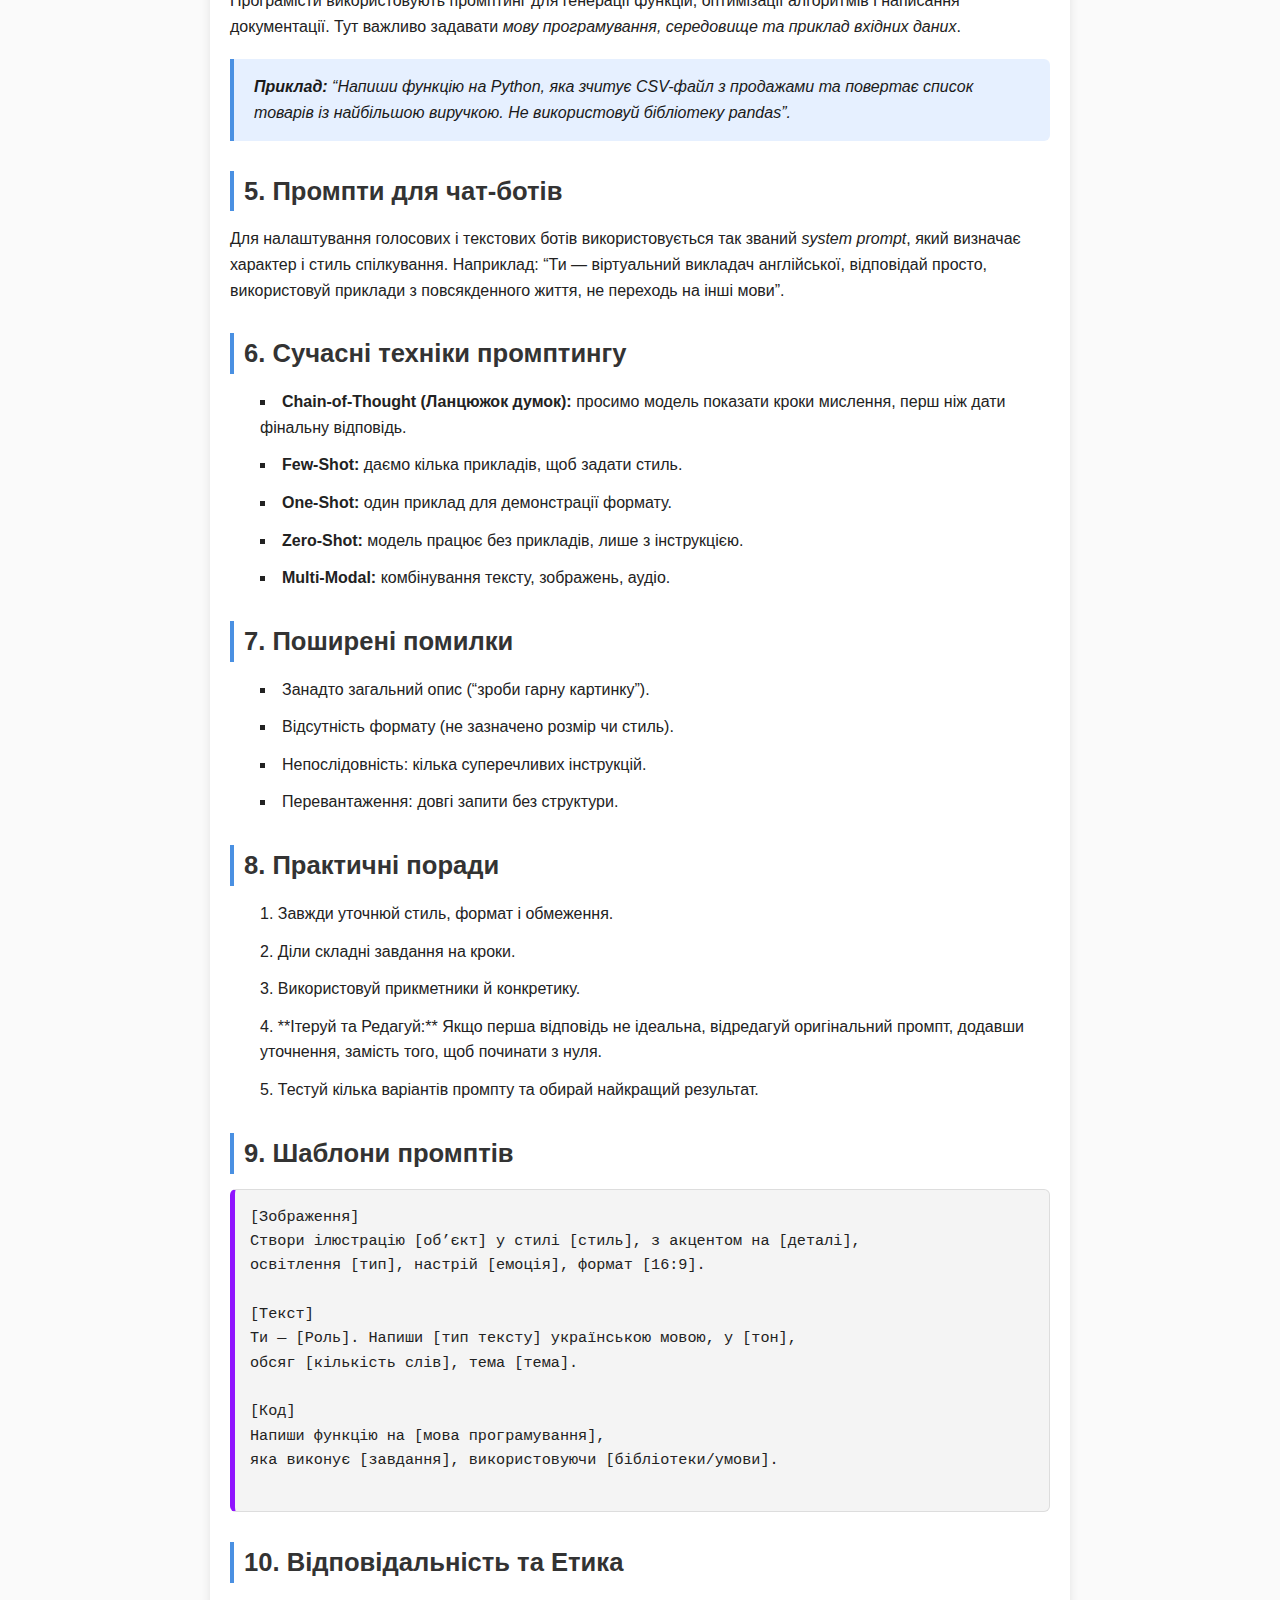
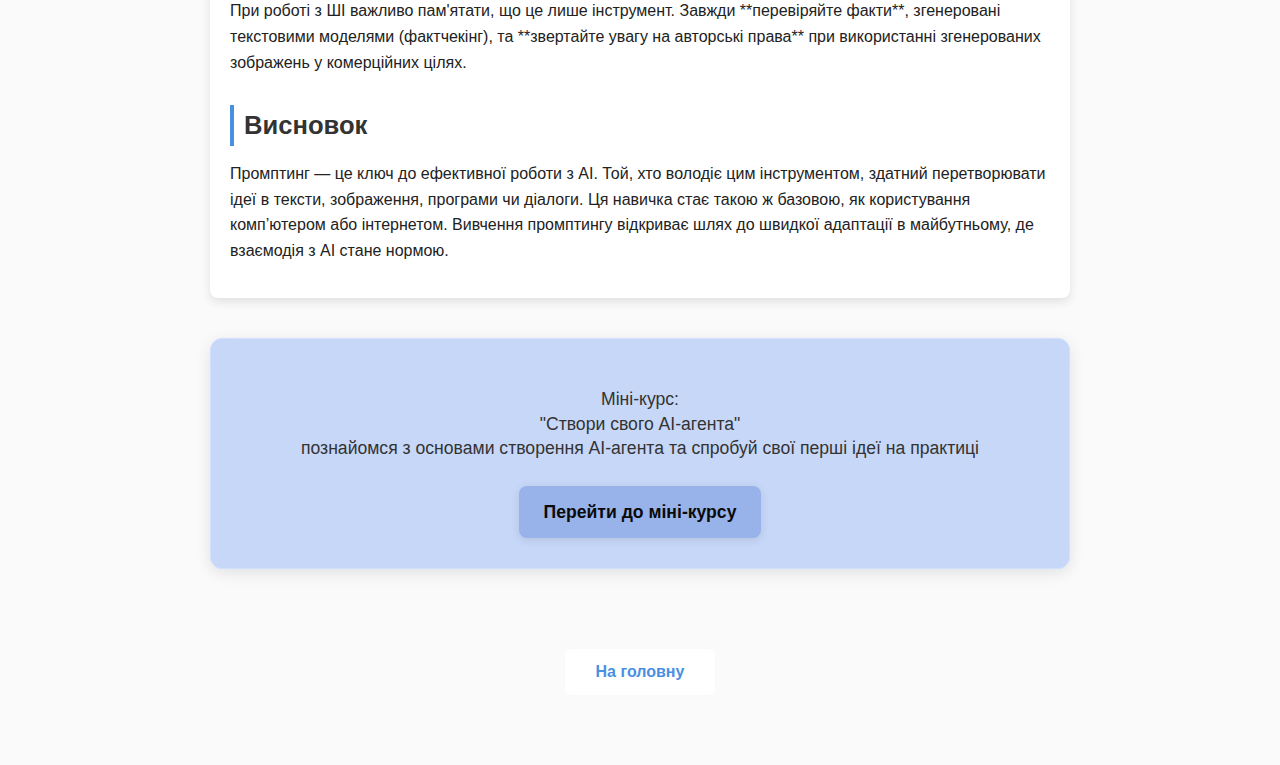
<file: pages/ai-prompting.html>
<!DOCTYPE html>
<html lang="uk">

<head>
    <meta charset="UTF-8">
    <meta name="viewport" content="width=device-width, initial-scale=1.0">

    <title>AI Промптинг</title>

    <!-- SEO Метатеги -->
    <meta name="description"
        content="Дізнайтесь, як створювати ефективні промпти для штучного інтелекту. Практичні приклади, поради та техніки AI промптингу для текстів та зображень.">
    <meta name="keywords"
        content="AI, промптинг, штучний інтелект, prompt engineering, генерація текстів, генерація зображень">
    <meta name="author" content="WebStart Studio">
    <meta name="robots" content="index, follow">
    <link rel="canonical" href="https://scintillating-sunshine-94e986.netlify.app/">

    <!-- Канонічний URL -->
    <link rel="canonical" href="https://scintillating-sunshine-94e986.netlify.app/ai-prompting.html">

    <!-- Open Graph для соцмереж -->
    <meta property="og:title" content="AI Промптинг">
    <meta property="og:description"
        content="Дізнайтесь, як створювати ефективні промпти для штучного інтелекту. Практичні приклади, поради та техніки AI промптингу для текстів та зображень.">
    <meta property="og:image" content="https://scintillating-sunshine-94e986.netlify.app/branding/banner.webp">
    <meta property="og:image:width" content="1200">
    <meta property="og:image:height" content="630">
    <meta property="og:url" content="https://scintillating-sunshine-94e986.netlify.app/">
    <meta property="og:type" content="website">
    <meta property="og:locale" content="uk_UA">

    <!-- Twitter Card -->
    <meta name="twitter:card" content="summary_large_image">
    <meta name="twitter:title" content="AI Промптинг">
    <meta name="twitter:description"
        content="Дізнайтесь, як створювати ефективні промпти для штучного інтелекту. Практичні приклади, поради та техніки AI промптингу для текстів та зображень.">
    <meta name="twitter:image" content="https://scintillating-sunshine-94e986.netlify.app/branding/banner.webp">

    <link rel="stylesheet" href="../other_styles/ai-prompting.css">
    <link rel="icon" type="image/webp" href="../branding/favicon-32x32.webp">
    <link rel="alternate icon" type="image/png" href="../branding/favicon-32x32.png">
</head>

<body class="ai-prompting-body">
    <header class="ai-prompting-header">
        <h1 class="ai-prompting-title">AI Промптинг <br> базовий гід</h1>

    </header>

    <main class="ai-prompting-main">
        <article class="ai-prompting-article">
            <h2 class="ai-prompting-subtitle">Вступ: що таке промптинг і чому він важливий</h2>
            <p class="ai-prompting-text">
                Промптинг (prompting) — це мистецтво й техніка формулювання запитів до систем штучного інтелекту.
                Від того, наскільки чітко й грамотно ви побудуєте промпт, залежить якість відповіді:
                тексту, коду, зображення чи навіть комплексної стратегії.
                Сучасні моделі, такі як GPT-5, Claude, MidJourney, Stable Diffusion, опрацьовують
                колосальні масиви інформації, але їх результат завжди є проекцією того, як ми поставили запитання.
                Саме тому промптинг став окремою професією і компетенцією XXI століття.
            </p>

            <h2 class="ai-prompting-subtitle">1. Основи промптингу: ключові елементи</h2>
            <p class="ai-prompting-text">
                Промпт складається з кількох ключових елементів: <strong>контекст</strong>, <strong>інструкція</strong>,
                <strong>обмеження</strong> та <strong>очікуваний формат</strong>.
                Якщо ці частини прописати грамотно, система видає прогнозований результат.
                Якщо ж запит короткий і абстрактний — результат буде випадковим і поверхневим.
            </p>

            <h2 class="ai-prompting-subtitle">2. Промпти для зображень</h2>
            <p class="ai-prompting-text">
                Генератори зображень потребують максимально конкретних описів.
                Базова структура: <em>об’єкт + стиль + деталі + настрій + технічні параметри</em>.
            </p>
            <ul class="ai-prompting-list">
                <li><strong>Об’єкт:</strong> хто або що зображено.</li>
                <li><strong>Стиль:</strong> реалізм, 3D, аніме, акварель, кіберпанк.</li>
                <li><strong>Деталі:</strong> колір, одяг, середовище, освітлення.</li>
                <li><strong>Настрій:</strong> драматичний, святковий, мінімалістичний.</li>
                <li><strong>Технічні параметри:</strong> формат (16:9, 9:16, 1:1), роздільна здатність.</li>
            </ul>

            <blockquote class="ai-prompting-example">
                <strong>Приклад:</strong> “Яскрава 3D-сцена сучасної студії, молодий колектив за ноутбуками,
                мінімалістичний дизайн, тепле світло, стиль кіберпанк, формат 16:9”.
            </blockquote>

            <h3 class="ai-prompting-subtitle-small">Сервіси з безкоштовним планом</h3>
            <ul class="ai-prompting-list">
                <li><strong>Stable Diffusion Web (DreamStudio, Clipdrop):</strong> базові кредити для генерацій.</li>
                <li><strong>Craiyon:</strong> повністю безкоштовний веб-генератор.</li>
                <li><strong>Fotor AI Image Generator:</strong> безкоштовний план із обмеженням.</li>
                <li><strong>Canva AI:</strong> доступно з безкоштовним акаунтом (обмежена кількість генерацій).</li>
                <li><strong>Microsoft Designer (Bing Image Creator):</strong> працює через акаунт Microsoft, базові
                    безкоштовні кредити.</li>
            </ul>

            <h2 class="ai-prompting-subtitle">3. Промпти для тексту</h2>
            <p class="ai-prompting-text">
                У текстових моделях промпт будується інакше.
                Формула: <em>**Роль** + тип тексту + тон + ключові тези + обмеження</em>.
                Надання ШІ конкретної ролі ("Ти — SMM-менеджер") значно покращує якість і релевантність відповіді.
            </p>
            <blockquote class="ai-prompting-example">
                <strong>Приклад:</strong> “Ти — досвідчений SMM-менеджер. Напиши пост для Instagram українською мовою у
                дружньому тоні. Тема — як почати вивчати вебдизайн. Обмеження: 150 слів, без жаргону”.
            </blockquote>

            <h2 class="ai-prompting-subtitle">4. Промпти для коду</h2>
            <p class="ai-prompting-text">
                Програмісти використовують промптинг для генерації функцій, оптимізації алгоритмів і написання
                документації.
                Тут важливо задавати <em>мову програмування, середовище та приклад вхідних даних</em>.
            </p>
            <blockquote class="ai-prompting-example">
                <strong>Приклад:</strong> “Напиши функцію на Python, яка зчитує CSV-файл з продажами та повертає список
                товарів із найбільшою виручкою. Не використовуй бібліотеку pandas”.
            </blockquote>

            <h2 class="ai-prompting-subtitle">5. Промпти для чат-ботів</h2>
            <p class="ai-prompting-text">
                Для налаштування голосових і текстових ботів використовується так званий <em>system prompt</em>,
                який визначає характер і стиль спілкування. Наприклад: “Ти — віртуальний викладач англійської,
                відповідай просто, використовуй приклади з повсякденного життя, не переходь на інші мови”.
            </p>

            <h2 class="ai-prompting-subtitle">6. Сучасні техніки промптингу</h2>
            <ul class="ai-prompting-list">
                <li><strong>Chain-of-Thought (Ланцюжок думок):</strong> просимо модель показати кроки мислення, перш ніж
                    дати фінальну відповідь.</li>
                <li><strong>Few-Shot:</strong> даємо кілька прикладів, щоб задати стиль.</li>
                <li><strong>One-Shot:</strong> один приклад для демонстрації формату.</li>
                <li><strong>Zero-Shot:</strong> модель працює без прикладів, лише з інструкцією.</li>
                <li><strong>Multi-Modal:</strong> комбінування тексту, зображень, аудіо.</li>
            </ul>

            <h2 class="ai-prompting-subtitle">7. Поширені помилки</h2>
            <ul class="ai-prompting-list">
                <li>Занадто загальний опис (“зроби гарну картинку”).</li>
                <li>Відсутність формату (не зазначено розмір чи стиль).</li>
                <li>Непослідовність: кілька суперечливих інструкцій.</li>
                <li>Перевантаження: довгі запити без структури.</li>
            </ul>

            <h2 class="ai-prompting-subtitle">8. Практичні поради</h2>
            <ol class="ai-prompting-list">
                <li>Завжди уточнюй стиль, формат і обмеження.</li>
                <li>Діли складні завдання на кроки.</li>
                <li>Використовуй прикметники й конкретику.</li>
                <li>**Ітеруй та Редагуй:** Якщо перша відповідь не ідеальна, відредагуй оригінальний промпт, додавши
                    уточнення, замість того, щоб починати з нуля.</li>
                <li>Тестуй кілька варіантів промпту та обирай найкращий результат.</li>
            </ol>

            <h2 class="ai-prompting-subtitle">9. Шаблони промптів</h2>
            <pre class="ai-prompting-code">
[Зображення] 
Створи ілюстрацію [об’єкт] у стилі [стиль], з акцентом на [деталі], 
освітлення [тип], настрій [емоція], формат [16:9].

[Текст] 
Ти — [Роль]. Напиши [тип тексту] українською мовою, у [тон], 
обсяг [кількість слів], тема [тема].

[Код] 
Напиши функцію на [мова програмування], 
яка виконує [завдання], використовуючи [бібліотеки/умови].
      </pre>

            <h2 class="ai-prompting-subtitle">10. Відповідальність та Етика</h2>
            <p class="ai-prompting-text">
                При роботі з ШІ важливо пам'ятати, що це лише інструмент. Завжди **перевіряйте факти**, згенеровані
                текстовими моделями (фактчекінг), та **звертайте увагу на авторські права** при використанні
                згенерованих зображень у комерційних цілях.
            </p>

            <h2 class="ai-prompting-subtitle">Висновок</h2>
            <p class="ai-prompting-text">
                Промптинг — це ключ до ефективної роботи з AI.
                Той, хто володіє цим інструментом, здатний перетворювати ідеї в тексти,
                зображення, програми чи діалоги. Ця навичка стає такою ж базовою,
                як користування комп’ютером або інтернетом.
                Вивчення промптингу відкриває шлях до швидкої адаптації в майбутньому,
                де взаємодія з AI стане нормою.
            </p>
        </article>
        <div class="ai-project-cta-container">
            <p class="ai-project-cta-text">
                Міні-курс: <br>
                "Створи свого AI-агента"
                <br>познайомся з основами створення AI-агента
                та спробуй свої перші ідеї на практиці
            </p>
            <a href="https://ai-agent-from-scratch.netlify.app/" target="_blank" class="ai-project-cta-btn">
                Перейти до міні-курсу
            </a>
        </div>
    </main>

    <a href="../index.html" class="ai-prompting-btn-home">На головну</a>
</body>

</html>
</file>
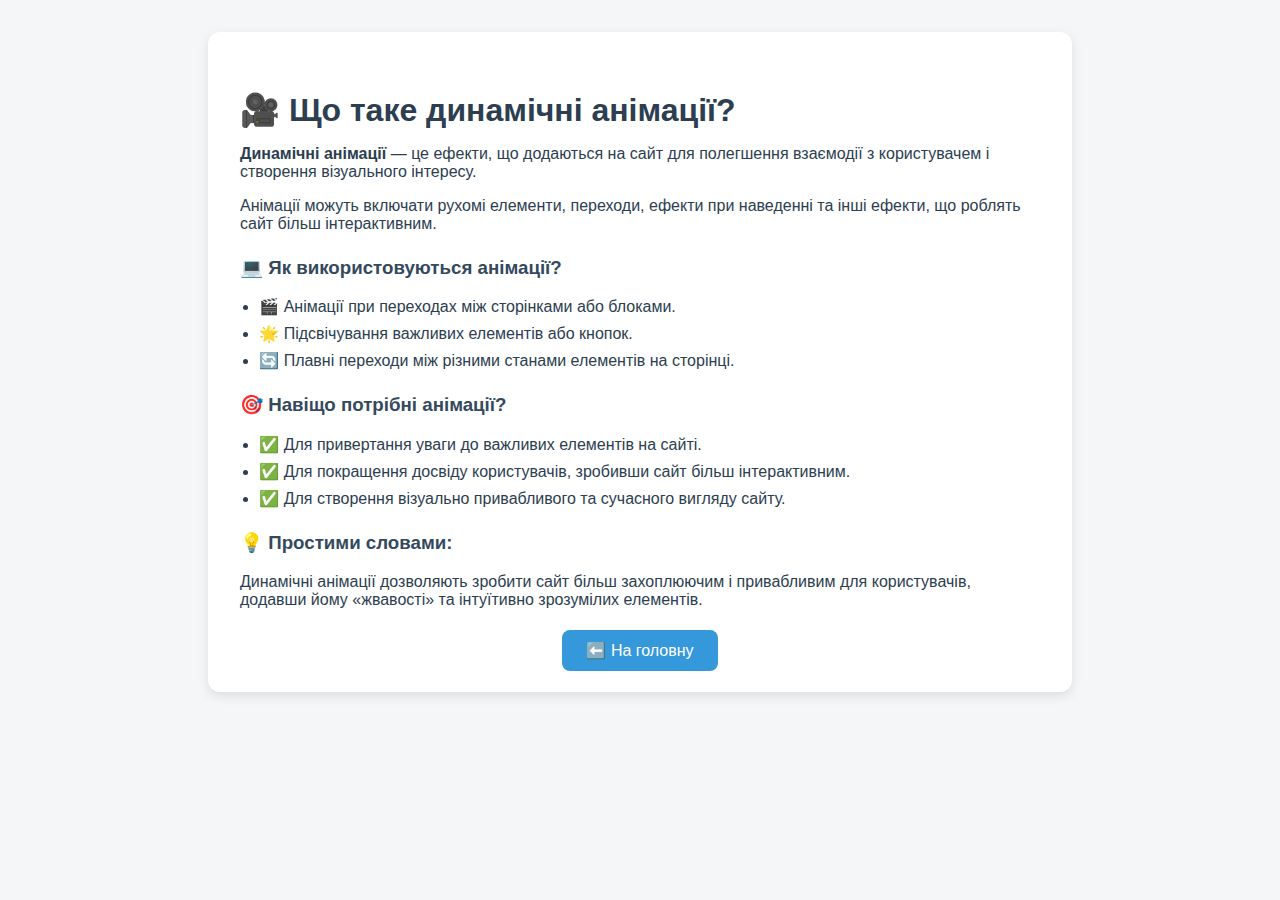
<file: pages/animations-info.html>
<!DOCTYPE html>
<html lang="uk">

<head>
    <meta charset="UTF-8">
    <meta name="viewport" content="width=device-width, initial-scale=1.0">

    <title>Що таке динамічні анімації</title>

    <!-- SEO Метатеги -->
    <meta name="description"
        content="Дізнайся, що таке динамічні анімації, як вони працюють у веб-дизайні та як створювати плавні ефекти для сайтів і додатків.">
    <meta name="keywords" content="динамічні анімації, веб-анімації, CSS, JavaScript, UI, UX, web design">
    <meta name="robots" content="index, follow">
    <link rel="canonical" href="https://scintillating-sunshine-94e986.netlify.app/">

    <!-- Канонічний URL -->
    <link rel="canonical" href="https://scintillating-sunshine-94e986.netlify.app/animations-info.html">

    <!-- Open Graph для соцмереж -->
    <meta property="og:title" content="Що таке динамічні анімації">
    <meta property="og:description"
        content="Дізнайся, що таке динамічні анімації та як створювати плавні ефекти для веб-сайтів і додатків.">
    <meta property="og:image" content="https://scintillating-sunshine-94e986.netlify.app/branding/banner.webp">
    <meta property="og:image:width" content="1200">
    <meta property="og:image:height" content="630">
    <meta property="og:url" content="https://scintillating-sunshine-94e986.netlify.app/">
    <meta property="og:type" content="website">
    <meta property="og:locale" content="uk_UA">

    <!-- Twitter Card -->
    <meta name="twitter:card" content="summary_large_image">
    <meta name="twitter:title" content="Що таке динамічні анімації">
    <meta name="twitter:description"
        content="Дізнайся, що таке динамічні анімації та як створювати плавні ефекти для веб-сайтів і додатків.">
    <meta name="twitter:image" content="https://scintillating-sunshine-94e986.netlify.app/branding/banner.webp">

    <link rel="stylesheet" href="../other_styles/animations-info.css">
    <link rel="icon" type="image/webp" href="../branding/favicon-32x32.webp">
    <link rel="alternate icon" type="image/png" href="../branding/favicon-32x32.png">
</head>

<body class="animations-info">
    <div class="animations-info-container">
        <h2 class="animations-info-h2">🎥 Що таке динамічні анімації?</h2>
        <p class="animations-info-p"><strong>Динамічні анімації</strong> — це ефекти, що додаються на сайт для
            полегшення взаємодії з користувачем
            і створення візуального інтересу.</p>
        <p>Анімації можуть включати рухомі елементи, переходи, ефекти при наведенні та інші ефекти, що роблять сайт
            більш інтерактивним.</p>

        <h3 class="animations-info-h3">💻 Як використовуються анімації?</h3>
        <ul class="animations-info-ul">
            <li class="animations-info-li">🎬 Анімації при переходах між сторінками або блоками.</li>
            <li class="animations-info-li">🌟 Підсвічування важливих елементів або кнопок.</li>
            <li class="animations-info-li">🔄 Плавні переходи між різними станами елементів на сторінці.</li>
        </ul>

        <h3 class="animations-info-h3">🎯 Навіщо потрібні анімації?</h3>
        <ul class="animations-info-ul">
            <li class="animations-info-li">✅ Для привертання уваги до важливих елементів на сайті.</li>
            <li class="animations-info-li">✅ Для покращення досвіду користувачів, зробивши сайт більш інтерактивним.
            </li>
            <li class="animations-info-li">✅ Для створення візуально привабливого та сучасного вигляду сайту.</li>
        </ul>

        <h3 class="animations-info-h3">💡 Простими словами:</h3>
        <p class="animations-info-p">Динамічні анімації дозволяють зробити сайт більш захоплюючим і привабливим для
            користувачів, додавши йому
            «жвавості» та інтуїтивно зрозумілих елементів.</p>

        <div class="animations-info-button-container">
            <a href="../index.html" class="animations-info-home-button">⬅️ На головну</a>
        </div>
    </div>
</body>

</html>
</file>
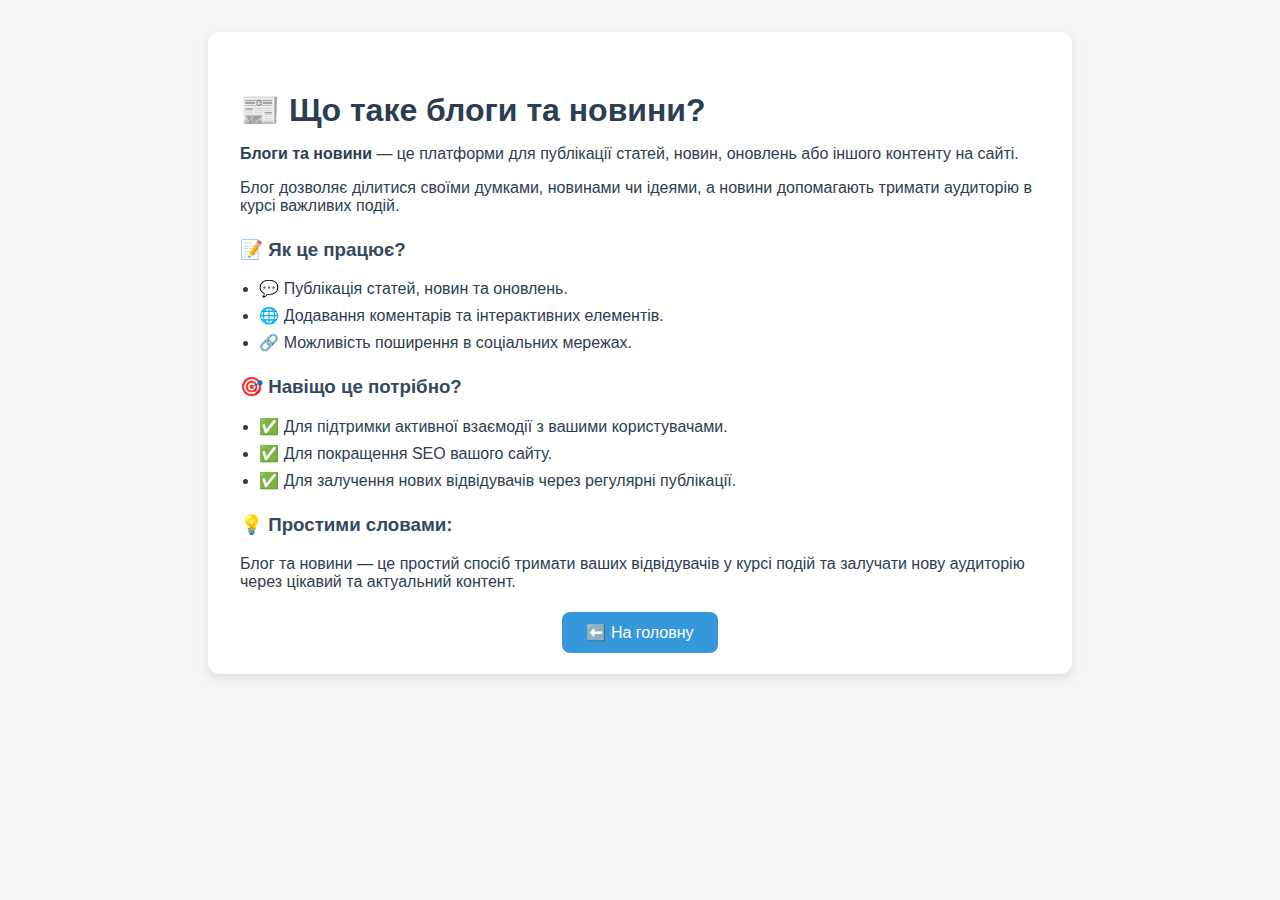
<file: pages/blog-info.html>
<!DOCTYPE html>
<html lang="uk">

<head>
    <meta charset="UTF-8">
    <meta name="viewport" content="width=device-width, initial-scale=1.0">

    <title>Що таке блоги та новини</title>

    <!-- SEO Метатеги -->
    <meta name="description"
        content="Дізнайся, що таке блоги та новини, як створювати цікавий контент для веб-сайтів та залучати аудиторію. Поради та практичні приклади.">
    <meta name="keywords" content="блоги, новини, контент, веб-сайт, публікації, статті, SEO, маркетинг">
    <meta name="robots" content="index, follow">
    <link rel="canonical" href="https://scintillating-sunshine-94e986.netlify.app/">

    <!-- Канонічний URL -->
    <link rel="canonical" href="https://scintillating-sunshine-94e986.netlify.app/blog-info.html">

    <!-- Open Graph для соцмереж -->
    <meta property="og:title" content="Що таке блоги та новини">
    <meta property="og:description"
        content="Дізнайся, що таке блоги та новини та як створювати цікавий контент для веб-сайтів.">
    <meta property="og:image" content="https://scintillating-sunshine-94e986.netlify.app/branding/banner.webp">
    <meta property="og:image:width" content="1200">
    <meta property="og:image:height" content="630">
    <meta property="og:url" content="https://scintillating-sunshine-94e986.netlify.app/">
    <meta property="og:type" content="website">
    <meta property="og:locale" content="uk_UA">

    <!-- Twitter Card -->
    <meta name="twitter:card" content="summary_large_image">
    <meta name="twitter:title" content="Що таке блоги та новини">
    <meta name="twitter:description"
        content="Дізнайся, що таке блоги та новини та як створювати цікавий контент для веб-сайтів.">
    <meta name="twitter:image" content="https://scintillating-sunshine-94e986.netlify.app/branding/banner.webp">

    <link rel="stylesheet" href="../other_styles/blog-info.css">
    <link rel="icon" type="image/webp" href="../branding/favicon-32x32.webp">
    <link rel="alternate icon" type="image/png" href="../branding/favicon-32x32.png">
</head>

<body class="blog-info">
    <div class="blog-info-container">
        <h2 class="blog-info-h2">📰 Що таке блоги та новини?</h2>
        <p class="blog-info-p"><strong>Блоги та новини</strong> — це платформи для публікації статей, новин, оновлень
            або іншого контенту на
            сайті.</p>
        <p class="blog-info-p">Блог дозволяє ділитися своїми думками, новинами чи ідеями, а новини допомагають тримати
            аудиторію в курсі
            важливих подій.</p>

        <h3 class="blog-info-h3">📝 Як це працює?</h3>
        <ul class="blog-info-ul">
            <li class="blog-info-li">💬 Публікація статей, новин та оновлень.</li>
            <li class="blog-info-li">🌐 Додавання коментарів та інтерактивних елементів.</li>
            <li class="blog-info-li">🔗 Можливість поширення в соціальних мережах.</li>
        </ul>

        <h3 class="blog-info-h3">🎯 Навіщо це потрібно?</h3>
        <ul class="blog-info-ul">
            <li class="blog-info-li">✅ Для підтримки активної взаємодії з вашими користувачами.</li>
            <li class="blog-info-li">✅ Для покращення SEO вашого сайту.</li>
            <li class="blog-info-li">✅ Для залучення нових відвідувачів через регулярні публікації.</li>
        </ul>

        <h3 class="blog-info-h3">💡 Простими словами:</h3>
        <p class="blog-info-p">Блог та новини — це простий спосіб тримати ваших відвідувачів у курсі подій та залучати
            нову аудиторію через
            цікавий та актуальний контент.</p>

        <div class="blog-info-button-container">
            <a href="../index.html" class="blog-info-home-button">⬅️ На головну</a>
        </div>
    </div>
</body>

</html>
</file>
<file: other_styles/achievement.css>
* {
    margin: 0;
    padding: 0;
    box-sizing: border-box;
}

.achievement-body {
    font-family: Arial, sans-serif;
    background: linear-gradient(135deg, #667eea 0%, #764ba2 100%);
    padding: 20px;
    min-height: 100vh;
}

.achievement-stats-section {
    max-width: 1200px;
    margin: 60px auto;
    padding: 60px 20px;
    background: linear-gradient(135deg, #1e3c72 0%, #2a5298 100%);
    border-radius: 20px;
    box-shadow: 0 20px 60px rgba(0, 0, 0, 0.3);
    position: relative;
    overflow: hidden;
}

.achievement-stats-section::before {
    content: '';
    position: absolute;
    top: -50%;
    right: -50%;
    width: 100%;
    height: 100%;
    background: radial-gradient(circle, rgba(255, 255, 255, 0.1) 0%, transparent 70%);
    animation: achievement-pulse 15s infinite;
}

@keyframes achievement-pulse {

    0%,
    100% {
        transform: scale(1);
        opacity: 0.3;
    }

    50% {
        transform: scale(1.2);
        opacity: 0.1;
    }
}

.achievement-title {
    text-align: center;
    font-size: 2.8rem;
    margin-bottom: 15px;
    color: #fff;
    position: relative;
    z-index: 1;
    text-shadow: 2px 2px 10px rgba(0, 0, 0, 0.3);
}

.achievement-highlight {
    color: #18b190;
    text-shadow: 0 0 20px rgba(24, 177, 144, 0.6);
}

.achievement-intro {
    text-align: center;
    max-width: 700px;
    margin: 0 auto 50px;
    font-size: 1.15rem;
    color: rgba(255, 255, 255, 0.9);
    line-height: 1.6;
    position: relative;
    z-index: 1;
}

.achievement-stats-grid {
    display: grid;
    grid-template-columns: repeat(auto-fit, minmax(250px, 1fr));
    gap: 30px;
    margin-top: 40px;
    position: relative;
    z-index: 1;
}

.achievement-stat-card {
    background: rgba(255, 255, 255, 0.1);
    backdrop-filter: blur(10px);
    border: 1px solid rgba(255, 255, 255, 0.2);
    border-radius: 20px;
    padding: 35px 25px;
    text-align: center;
    transition: all 0.4s ease;
    position: relative;
    overflow: hidden;
}

.achievement-stat-card::before {
    content: '';
    position: absolute;
    top: 0;
    left: -100%;
    width: 100%;
    height: 100%;
    background: linear-gradient(90deg, transparent, rgba(255, 255, 255, 0.2), transparent);
    transition: left 0.6s ease;
}

.achievement-stat-card:hover::before {
    left: 100%;
}

.achievement-stat-card:hover {
    transform: translateY(-10px);
    box-shadow: 0 15px 40px rgba(0, 0, 0, 0.4);
    border-color: rgba(24, 177, 144, 0.6);
}

.achievement-stat-icon {
    font-size: 3.5rem;
    margin-bottom: 20px;
    display: block;
    animation: achievement-float 3s ease-in-out infinite;
}

@keyframes achievement-float {

    0%,
    100% {
        transform: translateY(0);
    }

    50% {
        transform: translateY(-10px);
    }
}

.achievement-stat-card:nth-child(1) .achievement-stat-icon {
    animation-delay: 0s;
}

.achievement-stat-card:nth-child(2) .achievement-stat-icon {
    animation-delay: 0.2s;
}

.achievement-stat-card:nth-child(3) .achievement-stat-icon {
    animation-delay: 0.4s;
}

.achievement-stat-card:nth-child(4) .achievement-stat-icon {
    animation-delay: 0.6s;
}

.achievement-stat-card:nth-child(5) .achievement-stat-icon {
    animation-delay: 0.8s;
}

.achievement-stat-number {
    font-size: 3rem;
    font-weight: bold;
    color: #18b190;
    margin-bottom: 10px;
    text-shadow: 0 0 20px rgba(24, 177, 144, 0.5);
    font-family: 'Courier New', monospace;
}

.achievement-stat-label {
    font-size: 1.1rem;
    color: rgba(255, 255, 255, 0.9);
    font-weight: 600;
    text-transform: uppercase;
    letter-spacing: 1px;
}

.achievement-stat-sublabel {
    font-size: 0.9rem;
    color: rgba(255, 255, 255, 0.6);
    margin-top: 8px;
}

.achievement-stat-progress {
    width: 100%;
    height: 6px;
    background: rgba(255, 255, 255, 0.2);
    border-radius: 10px;
    margin-top: 15px;
    overflow: hidden;
}

.achievement-stat-progress-bar {
    height: 100%;
    background: linear-gradient(90deg, #18b190, #0e8c72);
    border-radius: 10px;
    width: 0;
    transition: width 2s ease;
    box-shadow: 0 0 10px rgba(24, 177, 144, 0.8);
}

.achievement-stat-card.achievement-animated .achievement-stat-progress-bar {
    width: var(--progress);
}

.achievement-stat-card {
    opacity: 0;
    transform: translateY(30px);
    animation: achievement-fadeInUp 0.6s ease forwards;
}

.achievement-stat-card:nth-child(1) {
    animation-delay: 0.1s;
}

.achievement-stat-card:nth-child(2) {
    animation-delay: 0.2s;
}

.achievement-stat-card:nth-child(3) {
    animation-delay: 0.3s;
}

.achievement-stat-card:nth-child(4) {
    animation-delay: 0.4s;
}

.achievement-stat-card:nth-child(5) {
    animation-delay: 0.5s;
}

@keyframes achievement-fadeInUp {
    to {
        opacity: 1;
        transform: translateY(0);
    }
}

.achievement-back-btn-wrapper {
    text-align: center;
    margin-top: 50px;
    position: relative;
    z-index: 1;
}

.achievement-back-btn {
    display: inline-block;
    padding: 12px 30px;
    background: #B00000;
    color: white;
    border-radius: 8px;
    text-decoration: none;
    font-weight: 600;
    font-size: 1rem;
    transition: all 0.3s ease;
    box-shadow: 0 5px 15px rgba(176, 0, 0, 0.3);
}

.achievement-back-btn:hover {
    background: #8B0000;
    transform: translateY(-3px);
    box-shadow: 0 8px 20px rgba(176, 0, 0, 0.5);
}

@media (max-width: 768px) {
    .achievement-stats-section {
        padding: 40px 15px;
    }

    .achievement-title {
        font-size: 2rem;
    }

    .achievement-stats-grid {
        grid-template-columns: 1fr;
        gap: 20px;
    }

    .achievement-stat-number {
        font-size: 2.5rem;
    }

    .achievement-stat-icon {
        font-size: 2.8rem;
    }

    .achievement-back-btn {
        font-size: 0.95rem;
        padding: 10px 25px;
    }
}

@media (max-width: 420px) {
    .achievement-body {
        padding: 10px;
    }

    .achievement-stats-section {
        margin: 20px auto;
        padding: 30px 15px;
        border-radius: 15px;
    }

    .achievement-title {
        font-size: 1.6rem;
        margin-bottom: 10px;
    }

    .achievement-intro {
        font-size: 0.95rem;
        margin-bottom: 30px;
        max-width: 100%;
    }

    .achievement-stats-grid {
        grid-template-columns: 1fr;
        gap: 15px;
        margin-top: 25px;
    }

    .achievement-stat-card {
        padding: 25px 20px;
        border-radius: 15px;
    }

    .achievement-stat-icon {
        font-size: 2.5rem;
        margin-bottom: 15px;
    }

    .achievement-stat-number {
        font-size: 2rem;
    }

    .achievement-stat-label {
        font-size: 0.95rem;
    }

    .achievement-stat-sublabel {
        font-size: 0.8rem;
    }

    .achievement-stat-progress {
        height: 5px;
        margin-top: 12px;
    }

    .achievement-back-btn-wrapper {
        margin-top: 30px;
    }

    .achievement-back-btn {
        font-size: 0.9rem;
        padding: 10px 20px;
        width: 90%;
        max-width: 300px;
        display: block;
        margin: 0 auto;
    }
}
</file>
<file: other_styles/adaptive-info.css>
.adaptive-info-page {
    font-family: 'Segoe UI', Tahoma, Geneva, Verdana, sans-serif;
    background-color: #fffaf0;
    color: #34495e;
    margin: 0;
    padding: 2rem;
}

.adaptive-container {
    max-width: 800px;
    margin: auto;
    background: #ffffff;
    padding: 2rem;
    border-radius: 10px;
    box-shadow: 0 3px 10px rgba(0, 0, 0, 0.1);
}

.adaptive-h2 {
    color: #e67e22;
    margin-bottom: 1rem;
    font-size: 2rem;
}

.adaptive-p {
    line-height: 1.6;
    font-size: 1.1rem;
}

.adaptive-ul {
    padding-left: 1.4rem;
    margin-top: 1rem;
}

.adaptive-ul li {
    margin-bottom: 0.6rem;
}

.adaptive-button-container {
    margin-top: 2.5rem;
    text-align: center;
}

.adaptive-home-button {
    background-color: #e67e22;
    color: white;
    padding: 0.7rem 1.5rem;
    border: none;
    border-radius: 8px;
    font-size: 1rem;
    cursor: pointer;
    text-decoration: none;
    transition: background-color 0.3s ease;
}

.adaptive-home-button:hover {
    background-color: #cf711c;
}
</file>
<file: other_styles/ai-automatization.css>
body {
    font-family: Arial, sans-serif;
    line-height: 1.6;
    color: #333;
    margin: 0;
    padding: 0;
    background-color: #f9f9f9;
}

header {
    background-color: #4a90e2;
    color: white;
    padding: 2rem 1rem;
    text-align: center;
}

header h1 {
    margin-bottom: 0.5rem;
}

main {
    padding: 2rem 1rem;
    max-width: 1000px;
    margin: auto;
}

section {
    margin-bottom: 2rem;
}

h2 {
    color: #2c3e50;
    margin-bottom: 1rem;
}

h3 {
    margin-top: 1rem;
}

ul,
ol {
    margin-left: 2rem;
    margin-bottom: 1rem;
}

footer {
    background-color: #2c3e50;
    color: white;
    text-align: center;
    padding: 1rem;
}


@media (max-width: 420px) {
    body {
        font-size: 14px;
        padding: 0.5rem;
    }

    header {
        padding: 1.5rem 0.5rem;
    }

    main {
        padding: 1rem 0.5rem;
    }
}

.back-home-container {
    text-align: center;
    margin: 40px 0;
}

.back-home-btn {
    display: inline-block;
    background: linear-gradient(135deg, #4a90e2, #7b42f6);
    color: #fff;
    text-decoration: none;
    font-size: 1.1rem;
    font-weight: 600;
    padding: 12px 28px;
    border-radius: 50px;
    transition: all 0.3s ease;
    box-shadow: 0 4px 10px rgba(0, 0, 0, 0.2);
}

.back-home-btn:hover {
    background: linear-gradient(135deg, #7b42f6, #4a90e2);
    transform: translateY(-3px);
}

@media (max-width: 420px) {
    .back-home-btn {
        font-size: 1rem;
        padding: 10px 22px;
    }
}
</file>
<file: other_styles/ai-prompting.css>
.ai-prompting-body *,
.ai-prompting-body *::before,
.ai-prompting-body *::after {
    box-sizing: border-box;
}

.ai-prompting-body {
    font-family: Arial, sans-serif;
    line-height: 1.6;
    background-color: #fafafa;
    color: #222;
    margin: 0;
    padding: 0;
    padding-bottom: 40px;
}

.ai-prompting-header {
    background: linear-gradient(135deg, #4a90e2, #9013fe);
    color: #fff;
    padding: 20px;
    text-align: center;
}

.ai-prompting-title {
    margin: 0;
    font-size: 2rem;
    text-shadow: 1px 1px 3px rgba(0, 0, 0, 0.3);
}

.ai-prompting-btn-home {
    display: flex;
    justify-content: center;
    align-items: center;
    padding: 10px 20px;
    margin: 30px auto;
    background: #fff;
    color: #4a90e2;
    border-radius: 6px;
    text-decoration: none;
    font-weight: bold;
    transition: background 0.3s, color 0.3s;
    max-width: 150px;
}

.ai-prompting-btn-home:hover {
    background: #4a90e2;
    color: #fff;
}

.ai-prompting-main {
    padding: 20px;
    max-width: 900px;
    margin: auto;
}

.ai-prompting-article {
    background: #fff;
    border-radius: 8px;
    padding: 20px;
    box-shadow: 0 4px 10px rgba(0, 0, 0, 0.1);
}

.ai-prompting-subtitle {
    margin-top: 30px;
    font-size: 1.6rem;
    color: #333;
    border-left: 4px solid #4a90e2;
    padding-left: 10px;
    margin-bottom: 10px;
}

.ai-prompting-subtitle-small {
    margin-top: 20px;
    font-size: 1.3rem;
    color: #555;
}

.ai-prompting-text {
    margin: 15px 0;
    font-size: 1rem;
}

.ai-prompting-list {
    margin: 15px 0 20px 20px;
    padding-left: 0;
    list-style-position: inside;
}

ul.ai-prompting-list {
    list-style-type: square;
}

.ai-prompting-list li {
    margin-bottom: 12px;
    padding-left: 10px;
}

blockquote.ai-prompting-example {
    margin: 20px 0;
    padding: 15px 20px;
    background-color: #e6f0ff;
    border-left: 4px solid #4a90e2;
    border-radius: 0 6px 6px 0;
    font-style: italic;
    color: #1a1a1a;
}

.ai-prompting-code {
    background: #f4f4f4;
    border: 1px solid #ddd;
    border-left: 5px solid #9013fe;
    padding: 15px;
    border-radius: 6px;
    overflow-x: auto;
    font-size: 0.95rem;
    font-family: "Courier New", monospace;
    white-space: pre-wrap;
}

@media (max-width: 420px) {
    .ai-prompting-header {
        padding: 15px;
    }

    .ai-prompting-title {
        font-size: 1.5rem;
    }

    .ai-prompting-btn-home {
        margin-top: 20px;
        padding: 8px 15px;
        font-size: 0.9rem;
    }

    .ai-prompting-main {
        padding: 10px;
    }

    .ai-prompting-article {
        padding: 15px;
    }

    .ai-prompting-subtitle {
        font-size: 1.3rem;
    }

    .ai-prompting-subtitle-small {
        font-size: 1.1rem;
    }

    .ai-prompting-text {
        font-size: 0.95rem;
    }

    .ai-prompting-code {
        font-size: 0.85rem;
        padding: 10px;
    }
}

.ai-project-cta-container {
    text-align: center;
    max-width: 900px;
    margin: 40px auto 30px;
    padding: 30px;
    background-color: #c7d7f8;
    border-radius: 12px;
    border: 1px solid #d0e0ff;
    box-shadow: 0 4px 15px rgba(0, 0, 0, 0.1);
}

.ai-project-cta-text {
    font-size: 1.1rem;
    color: #333;
    margin-bottom: 25px;
    line-height: 1.4;
    font-weight: 500;
}

.ai-project-cta-btn {
    display: flex;
    justify-content: center;
    align-items: center;

    width: fit-content;

    padding: 12px 25px;
    font-size: 1.1rem;
    font-weight: bold;

    color: #0a0a0a;
    background: #98b3e9;

    border-radius: 8px;
    text-decoration: none;

    box-shadow: 0 2px 10px rgba(0, 0, 0, 0.1);
    transition: all 0.3s ease;

    margin: 0 auto;
}

.ai-project-cta-btn:hover {
    background: #4caf50;
    color: #fff;
    border-color: #4caf50;
    box-shadow: 0 8px 25px rgba(76, 175, 80, 0.6);
    transform: translateY(-1px);
}

@media (max-width: 420px) {
    .ai-project-cta-container {
        padding: 20px 15px;
    }

    .ai-project-cta-text {
        font-size: 1.0rem;
    }

    .ai-project-cta-btn {
        width: 100%;
        min-width: auto;
        padding: 10px 15px;
        font-size: 1rem;
    }
}
</file>
<file: other_styles/animations-info.css>
.animations-info {
    font-family: 'Segoe UI', sans-serif;
    margin: 0;
    padding: 2rem;
    background-color: #f4f6f8;
    color: #2c3e50;
}

.animations-info-container {
    max-width: 800px;
    margin: auto;
    background: #ffffff;
    padding: 2rem;
    border-radius: 12px;
    box-shadow: 0 4px 12px rgba(0, 0, 0, 0.1);
}

.animations-info-h2 {
    font-size: 2rem;
    margin-bottom: 1rem;
}

.animations-info-h3 {
    margin-top: 1.5rem;
    color: #34495e;
}

.animations-info-ul {
    padding-left: 1.2rem;
}

.animations-info-ul li {
    margin-bottom: 0.5rem;
}

.animations-info-button-container {
    margin-top: 2rem;
    text-align: center;
}

.animations-info-home-button {
    background-color: #3498db;
    color: white;
    padding: 0.75rem 1.5rem;
    border: none;
    border-radius: 8px;
    font-size: 1rem;
    cursor: pointer;
    text-decoration: none;
    transition: background-color 0.3s;
}

.animations-info-home-button:hover {
    background-color: #2980b9;
}
</file>
<file: other_styles/blog-info.css>
.blog-info {
    font-family: 'Segoe UI', sans-serif;
    margin: 0;
    padding: 2rem;
    background-color: #f4f6f8;
    color: #2c3e50;
}

.blog-info-container {
    max-width: 800px;
    margin: auto;
    background: #ffffff;
    padding: 2rem;
    border-radius: 12px;
    box-shadow: 0 4px 12px rgba(0, 0, 0, 0.1);
}

.blog-info-h2 {
    font-size: 2rem;
    margin-bottom: 1rem;
}

.blog-info-h3 {
    margin-top: 1.5rem;
    color: #34495e;
}

.blog-info-ul {
    padding-left: 1.2rem;
}

.blog-info-ul li {
    margin-bottom: 0.5rem;
}

.blog-info-button-container {
    margin-top: 2rem;
    text-align: center;
}

.blog-info-home-button {
    background-color: #3498db;
    color: white;
    padding: 0.75rem 1.5rem;
    border: none;
    border-radius: 8px;
    font-size: 1rem;
    cursor: pointer;
    text-decoration: none;
    transition: background-color 0.3s;
}

.blog-info-home-button:hover {
    background-color: #2980b9;
}
</file>
